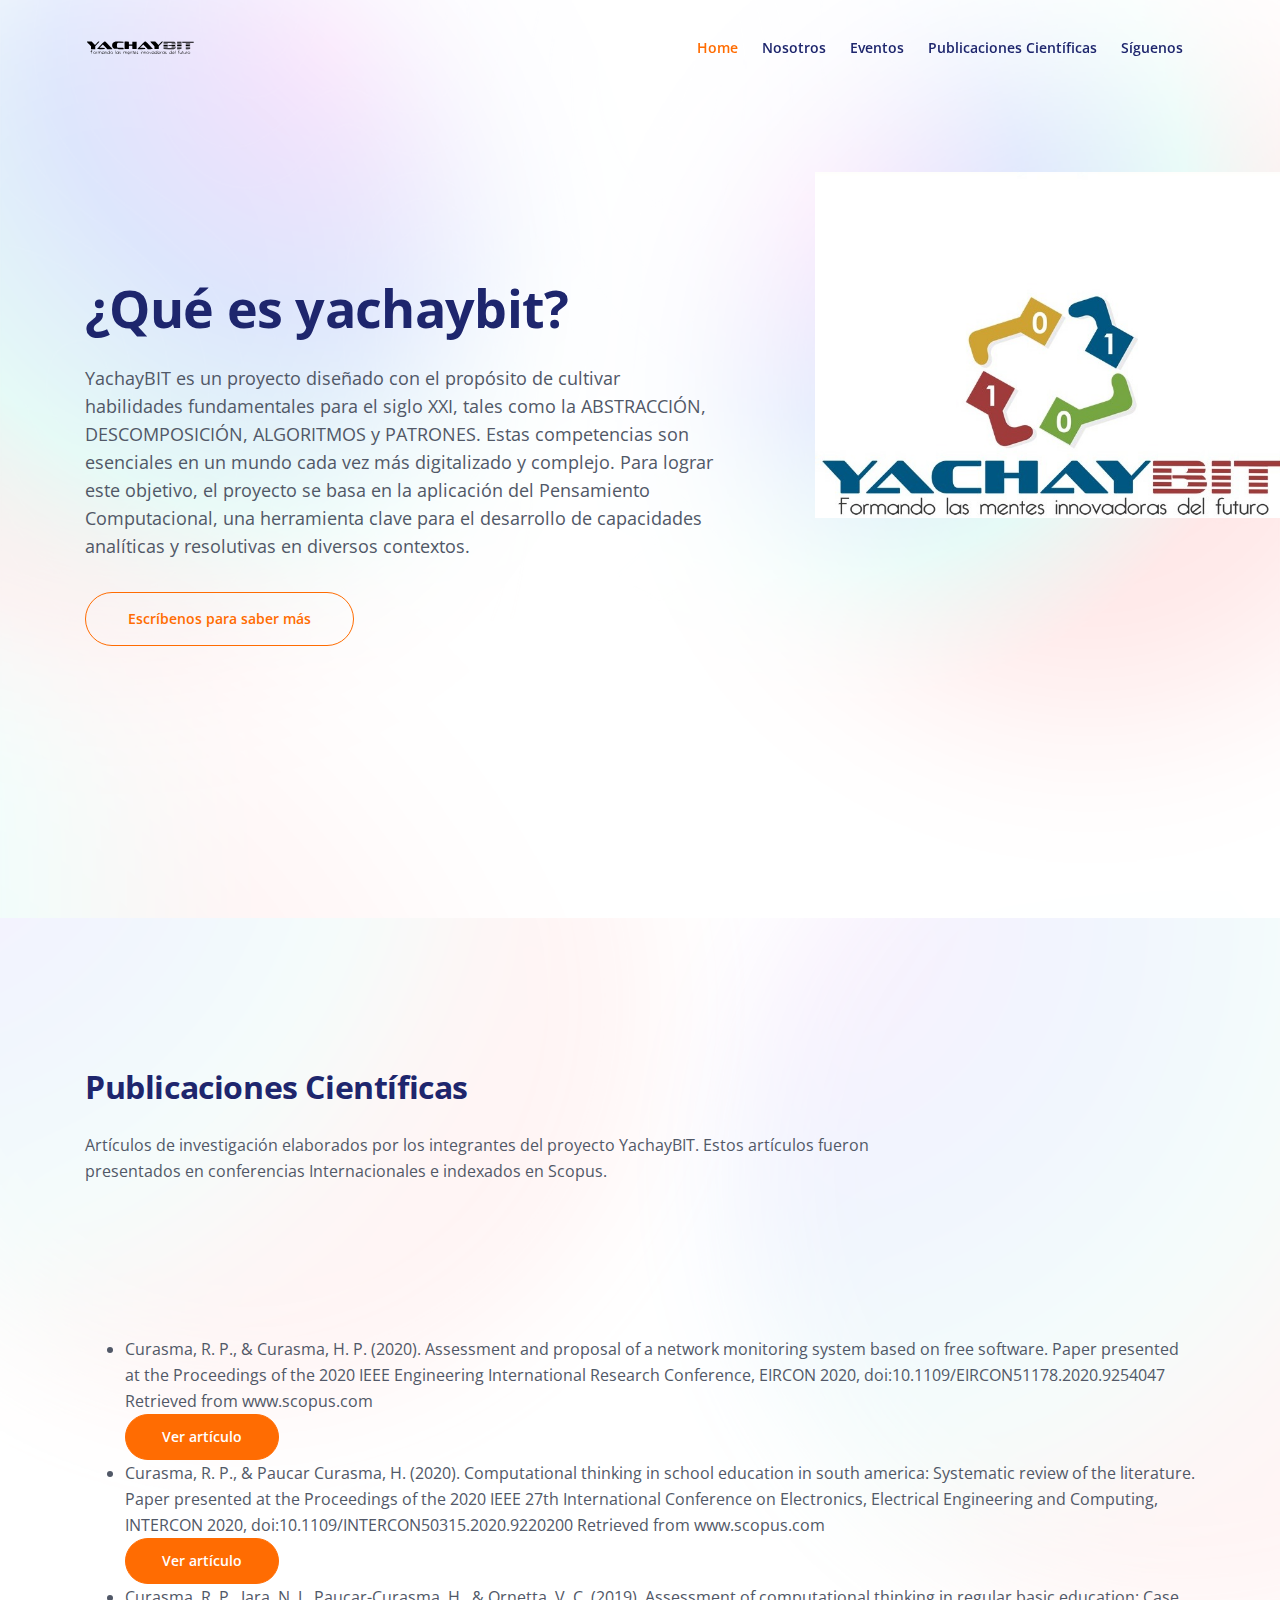
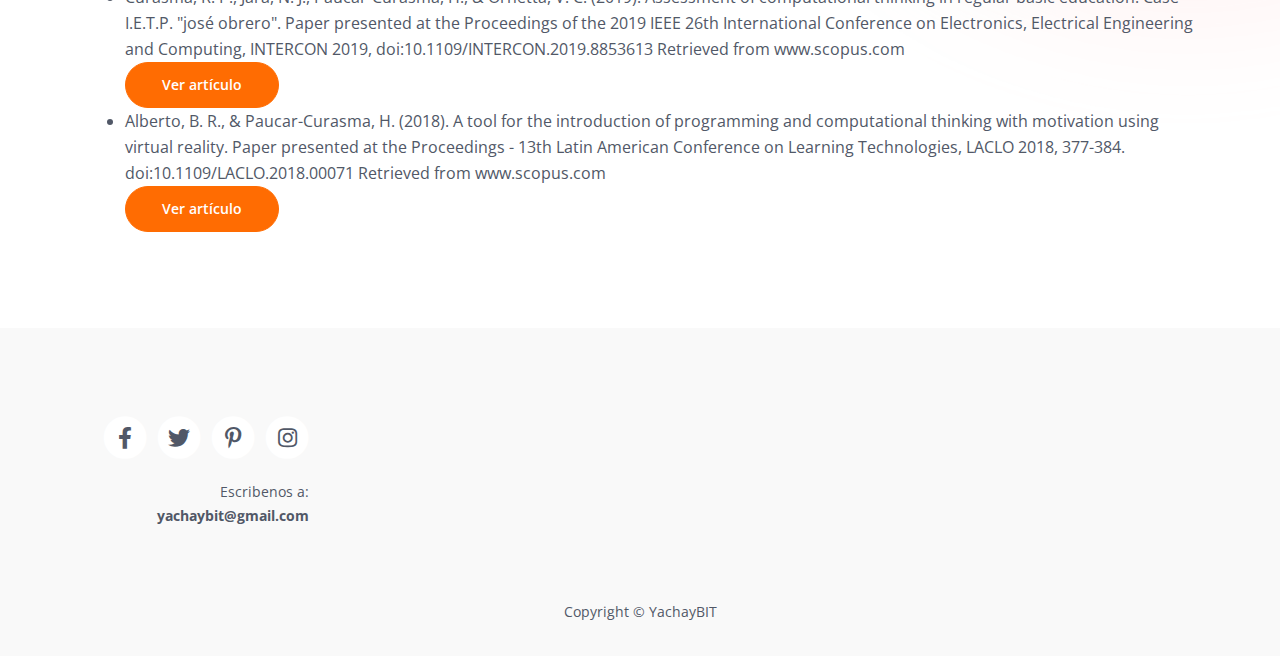
<file: index.html>
<!DOCTYPE html>
<html lang="en">
<head>
    <meta charset="utf-8">
    <meta name="viewport" content="width=device-width, initial-scale=1, shrink-to-fit=no">
    
    <!-- SEO Meta Tags -->
    <meta name="description" content="YachayBIT, es un proyecto cuya finalidad es desarrollar las habilidades de: ABSTRACCIÓN, DESCOMPOSICIÓN, ALGORÍTMOS y PATRONES. Estás habilidades son consideradas competencias del siglo XXI. Para cumplir este fin se usará el Pensamiento Computacional (Computational Thinking)">
    <meta name="author" content="Yachaybit">

    <!-- OG Meta Tags to improve the way the post looks when you share the page on Facebook, Twitter, LinkedIn -->
	<meta property="og:site_name" content="YachayBIT" /> <!-- website name -->
	<meta property="og:site" content="http://yachaybit.com" /> <!-- website link -->
	<meta property="og:title" content="YachayBIT"/> <!-- title shown in the actual shared post -->
	<meta property="og:description" content="YachayBIT, es un proyecto cuya finalidad es desarrollar las habilidades de: ABSTRACCIÓN, DESCOMPOSICIÓN, ALGORÍTMOS y PATRONES. Estás habilidades son consideradas competencias del siglo XXI. Para cumplir este fin se usará el Pensamiento Computacional (Computational Thinking)" /> <!-- description shown in the actual shared post -->
	<meta property="og:image" content="" /> <!-- image link, make sure it's jpg -->
	<meta property="og:url" content="" /> <!-- where do you want your post to link to -->
	<meta name="twitter:card" content="summary_large_image"> <!-- to have large image post format in Twitter -->

    <!-- Webpage Title -->
    <title>YachayBIT</title>
    
    <!-- Styles -->
    <link rel="preconnect" href="https://fonts.gstatic.com">
    <link href="https://fonts.googleapis.com/css2?family=Open+Sans:ital,wght@0,400;0,600;0,700;1,400;1,600&display=swap" rel="stylesheet">
    <link href="css/bootstrap.css" rel="stylesheet">
    <link href="css/fontawesome-all.css" rel="stylesheet">
    <link href="css/swiper.css" rel="stylesheet">
	<link href="css/magnific-popup.css" rel="stylesheet">
	<link href="css/styles.css" rel="stylesheet">
	
	<!-- Favicon  -->
    <link rel="icon" href="images/favicon.png">
</head>
<body data-spy="scroll" data-target=".fixed-top">
    
    <!-- Navigation -->
    <nav class="navbar navbar-expand-lg fixed-top navbar-light">
        <div class="container">
            
            <!-- Text Logo - Use this if you don't have a graphic logo -->
            <!-- <a class="navbar-brand logo-text page-scroll" href="index.html">Kora</a> -->

            <!-- Image Logo -->
            <a class="navbar-brand logo-image" href="index.html"><img src="images/logo.svg" alt="alternative"></a> 

            <button class="navbar-toggler p-0 border-0" type="button" data-toggle="offcanvas">
                <span class="navbar-toggler-icon"></span>
            </button>

            <div class="navbar-collapse offcanvas-collapse" id="navbarsExampleDefault">
                <ul class="navbar-nav ml-auto">
                    <li class="nav-item">
                        <a class="nav-link page-scroll" href="#header">Home <span class="sr-only">(current)</span></a>
                    </li>                   
                    <li class="nav-item">
                        <a class="nav-link page-scroll" href="#features">Nosotros</a>
                    </li>    
                    <li class="nav-item">
                        <a class="nav-link page-scroll" href="#events">Eventos</a>
                    </li>   
                    <li class="nav-item">
                        <a class="nav-link page-scroll" href="#details">Publicaciones Científicas</a>
                    </li>
                    <li class="nav-item">
                        <a class="nav-link page-scroll" href="#social-networks">Síguenos</a>
                    </li>
                </ul>
            </div> <!-- end of navbar-collapse -->
        </div> <!-- end of container -->
    </nav> <!-- end of navbar -->
    <!-- end of navigation -->


    <!-- Header -->
    <header id="header" class="header">
        <div class="container">
            <div class="row">
                <div class="col-lg-7">
                    <div class="text-container">
                        <h1 class="h1-large">¿Qué es yachaybit?</h1>
                        <p class="p-large">                            
                            YachayBIT es un proyecto diseñado con el propósito de cultivar habilidades fundamentales para el siglo XXI, tales como la ABSTRACCIÓN, DESCOMPOSICIÓN, ALGORITMOS y PATRONES. Estas competencias son esenciales en un mundo cada vez más digitalizado y complejo. Para lograr este objetivo, el proyecto se basa en la aplicación del Pensamiento Computacional, una herramienta clave para el desarrollo de capacidades analíticas y resolutivas en diversos contextos.
                        </p>
                        <a class="btn-outline-lg page-scroll" href="https://wa.me/+51993248663">Escríbenos para saber más</a>
                    </div> <!-- end of text-container -->
                </div> <!-- end of col -->
                <div class="col-lg-5">
                    <div class="image-container">
                        <img class="img-fluid" src="images/logo-yachaybit.jpeg" alt="alternative">
                    </div> <!-- end of image-container -->
                </div> <!-- end of col -->
            </div> <!-- end of row -->
        </div> <!-- end of container -->
    </header> <!-- end of header -->
    <!-- end of header -->



    <!-- Features -->
    <!--div id="features" class="cards-1"-->
        <!--div class="container"-->
            <!--div class="row"-->
                <!--div class="col-lg-12">
                    <h2 class="h2-heading">Sobre nosotros</h2>
                    <p class="p-heading">YachayBIT, es un proyecto cuya finalidad es desarrollar las habilidades de: ABSTRACCIÓN, DESCOMPOSICIÓN, ALGORÍTMOS y PATRONES. Estás habilidades son consideradas competencias del siglo XXI. Para cumplir este fin se usará el Pensamiento Computacional (Computational Thinking).</p>
                </div--> <!-- end of col -->
            <!--/div--> <!-- end of row -->
        <!--/div--> <!-- end of container -->
    <!--/div--> <!-- end of cards-1 -->
    <!-- end of features -->


 
   
    <!-- Details 1 -->
    <div id="details" class="basic-2">
        <div class="container">
            <div class="row">
                <div class="col-lg-9">
                    <div class="intro">
                        <h2>Publicaciones Científicas</h2>
                        <p>Artículos de investigación elaborados por los integrantes del proyecto YachayBIT. Estos artículos fueron presentados en conferencias Internacionales e indexados en Scopus.</p>
                    </div> <!-- end of intro -->
                </div> <!-- end of col -->
            </div> <!-- end of row -->
            <div class="row">
                <div class="col-lg-12">
                    <ul>
                        <li>
                        Curasma, R. P., & Curasma, H. P. (2020). Assessment and proposal of a network monitoring system based on free software. Paper presented at the Proceedings of the 2020 IEEE Engineering International Research Conference, EIRCON 2020, doi:10.1109/EIRCON51178.2020.9254047 Retrieved from www.scopus.com    
                        </li>
                        <a class="btn-solid-reg" href="http://www.scopus.com/inward/record.url?partnerID=HzOxMe3b&scp=85097820549">Ver artículo</a>
                        <li>
                        Curasma, R. P., & Paucar Curasma, H. (2020). Computational thinking in school education in south america: Systematic review of the literature. Paper presented at the Proceedings of the 2020 IEEE 27th International Conference on Electronics, Electrical Engineering and Computing, INTERCON 2020, doi:10.1109/INTERCON50315.2020.9220200 Retrieved from www.scopus.com    
                        </li>
                        <a class="btn-solid-reg" href="http://www.scopus.com/inward/record.url?partnerID=HzOxMe3b&scp=85095407832">Ver artículo</a>
                        <li>
                        Curasma, R. P., Jara, N. J., Paucar-Curasma, H., & Ornetta, V. C. (2019). Assessment of computational thinking in regular basic education: Case I.E.T.P. "josé obrero". Paper presented at the Proceedings of the 2019 IEEE 26th International Conference on Electronics, Electrical Engineering and Computing, INTERCON 2019, doi:10.1109/INTERCON.2019.8853613 Retrieved from www.scopus.com
                        </li>
                        <a class="btn-solid-reg" href="http://www.scopus.com/inward/record.url?partnerID=HzOxMe3b&scp=85073546552">Ver artículo</a>
                        <li>
                        Alberto, B. R., & Paucar-Curasma, H. (2018). A tool for the introduction of programming and computational thinking with motivation using virtual reality. Paper presented at the Proceedings - 13th Latin American Conference on Learning Technologies, LACLO 2018, 377-384. doi:10.1109/LACLO.2018.00071 Retrieved from www.scopus.com    
                        </li>
                        <a class="btn-solid-reg" href="http://www.scopus.com/inward/record.url?partnerID=HzOxMe3b&scp=85071014692">Ver artículo</a>
                    </ul>
                                                
                    </div>
                </div> <!-- end of col -->                
            </div> <!-- end of row -->
        </div> <!-- end of container -->
    </div> <!-- end of basic-2 -->
    <!-- end of details 1 -->


 




    <!-- Footer -->
    <div id="social-networks" class="footer">
        <div class="container">
            <div class="row">
                <div class="col-lg-12">                    
                    <div class="footer-col third">
                        <span class="fa-stack">
                            <a href="https://www.facebook.com/yachaybit">
                                <i class="fas fa-circle fa-stack-2x"></i>
                                <i class="fab fa-facebook-f fa-stack-1x"></i>
                            </a>
                        </span>
                        <span class="fa-stack">
                            <a href="https://twitter.com/yachaybit">
                                <i class="fas fa-circle fa-stack-2x"></i>
                                <i class="fab fa-twitter fa-stack-1x"></i>
                            </a>
                        </span>
                        <span class="fa-stack">
                            <a href="#your-link">
                                <i class="fas fa-circle fa-stack-2x"></i>
                                <i class="fab fa-pinterest-p fa-stack-1x"></i>
                            </a>
                        </span>
                        <span class="fa-stack">
                            <a href="#your-link">
                                <i class="fas fa-circle fa-stack-2x"></i>
                                <i class="fab fa-instagram fa-stack-1x"></i>
                            </a>
                        </span>
                        <p class="p-small">Escribenos a: <a href="mailto:yachaybit@gmail.com"><strong>yachaybit@gmail.com</strong></a></p>
                    </div> <!-- end of footer-col -->
                </div> <!-- end of col -->
            </div> <!-- end of row -->
        </div> <!-- end of container -->
    </div> <!-- end of footer -->  
    <!-- end of footer -->


    <!-- Copyright -->
    <div class="copyright">
        <div class="container">
            <div class="row">
                <div class="col-lg-12">
                    <p class="p-small">Copyright © <a href="#your-link">YachayBIT</a></p>
                </div> <!-- end of col -->
            </div> <!-- enf of row -->
        </div> <!-- end of container -->
    </div> <!-- end of copyright --> 
    <!-- end of copyright -->
    
    	
    <!-- Scripts -->
    <script src="js/jquery.min.js"></script> <!-- jQuery for Bootstrap's JavaScript plugins -->
    <script src="js/bootstrap.min.js"></script> <!-- Bootstrap framework -->
    <script src="js/jquery.easing.min.js"></script> <!-- jQuery Easing for smooth scrolling between anchors -->
    <script src="js/jquery.magnific-popup.js"></script> <!-- Magnific Popup for lightboxes -->
    <script src="js/swiper.min.js"></script> <!-- Swiper for image and text sliders -->
    <script src="js/scripts.js"></script> <!-- Custom scripts -->
</body>
</html>
</file>
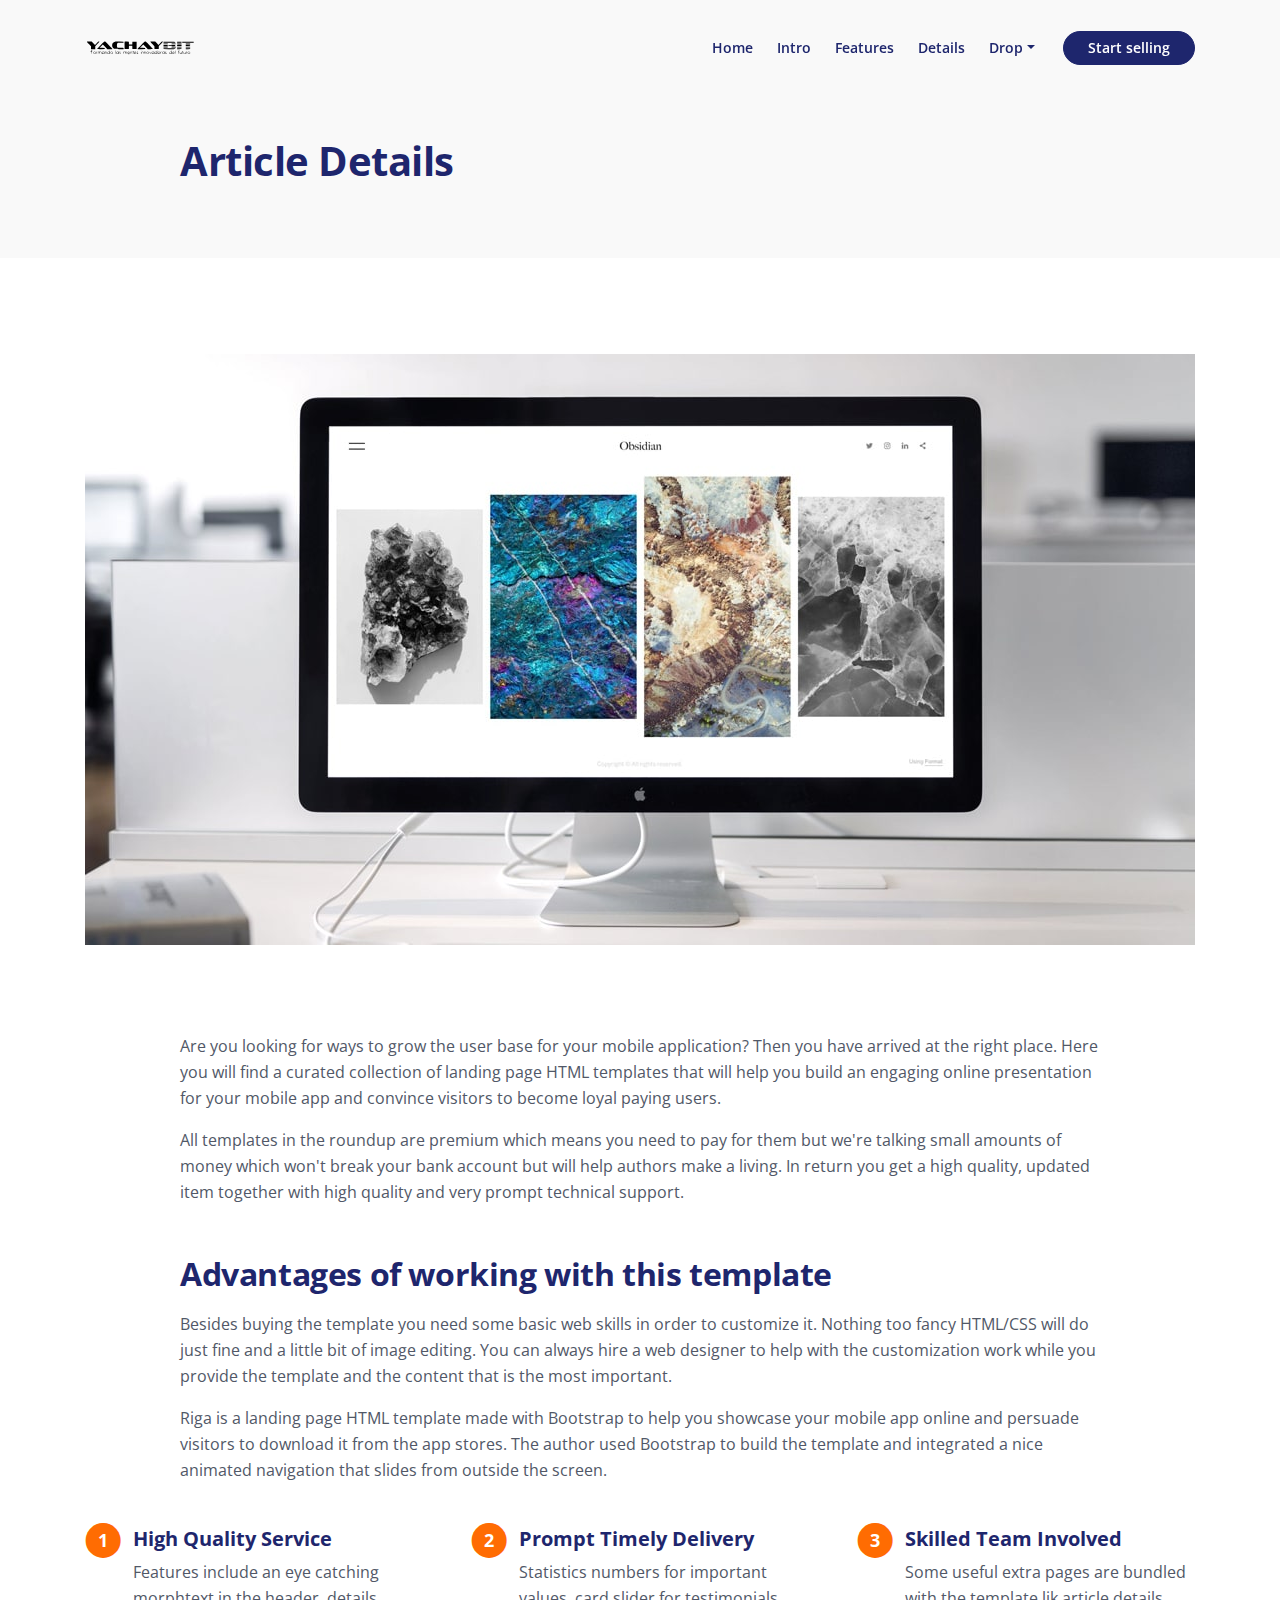
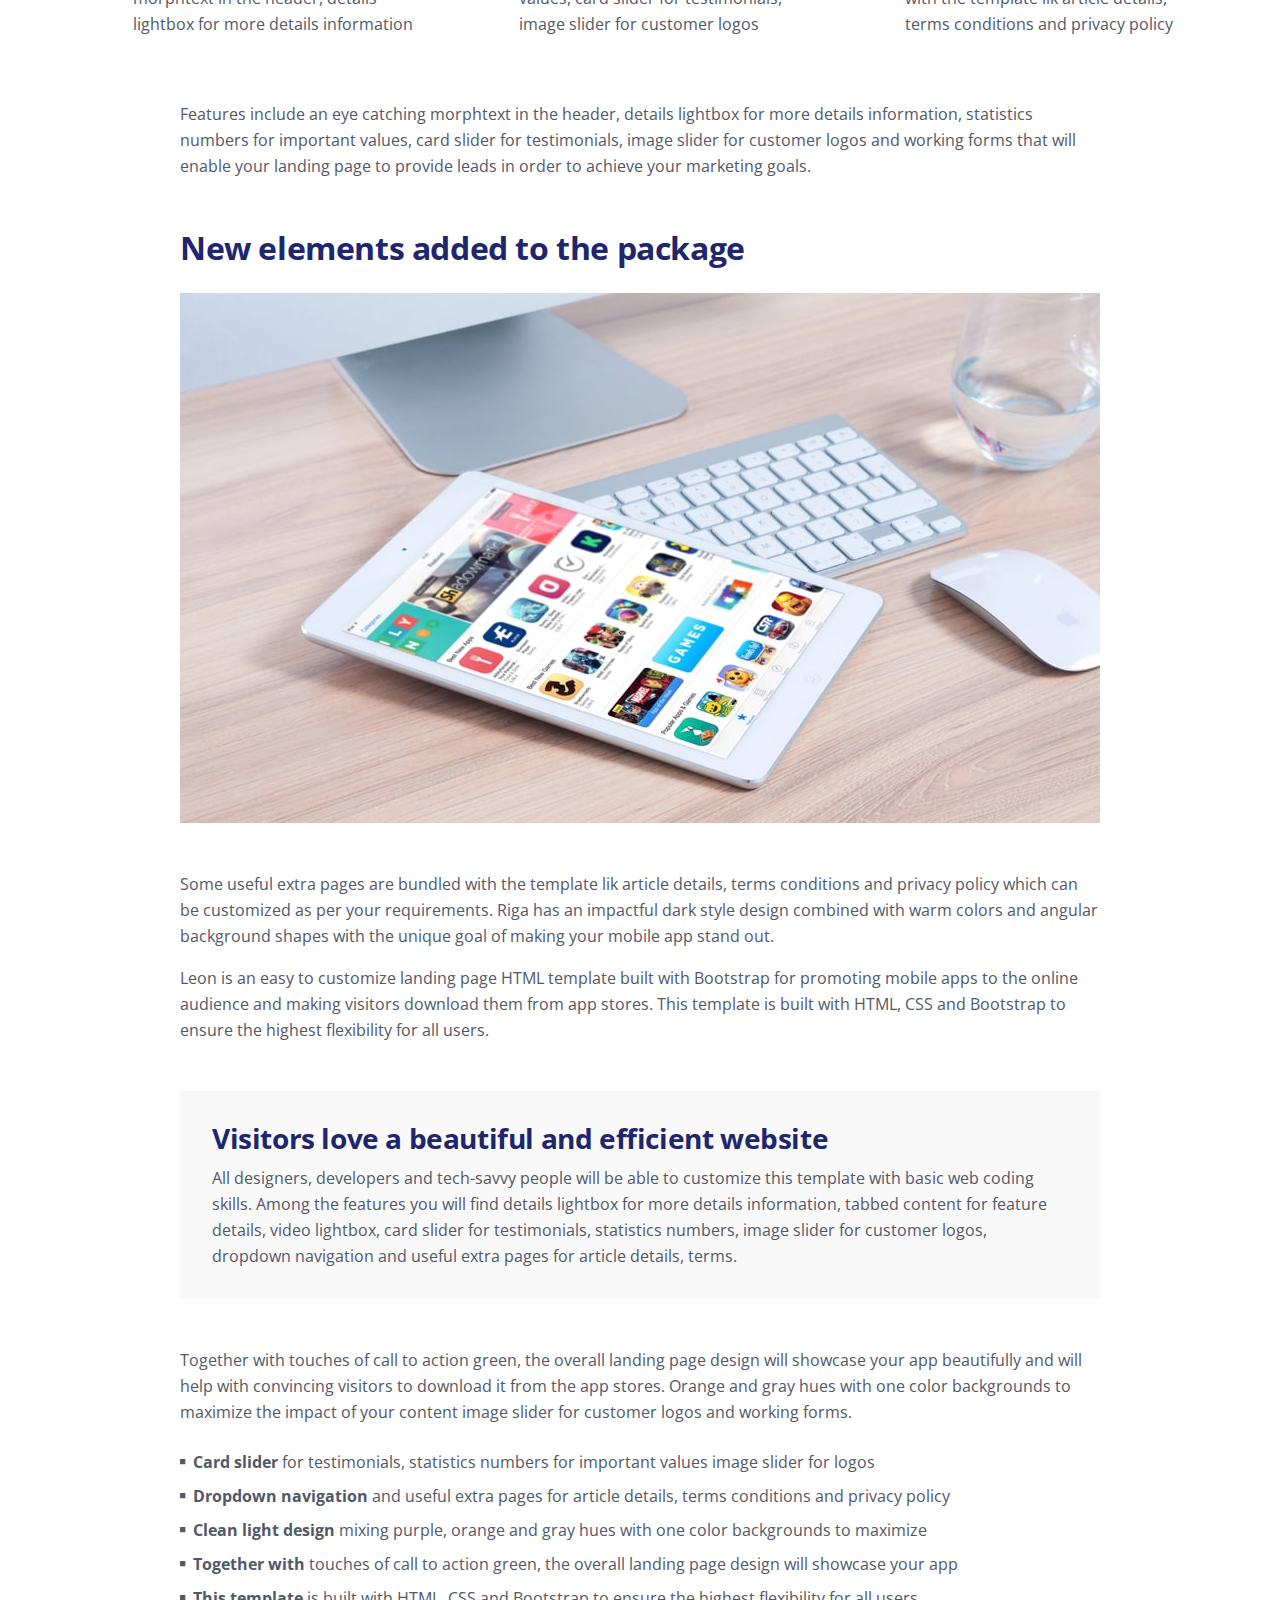
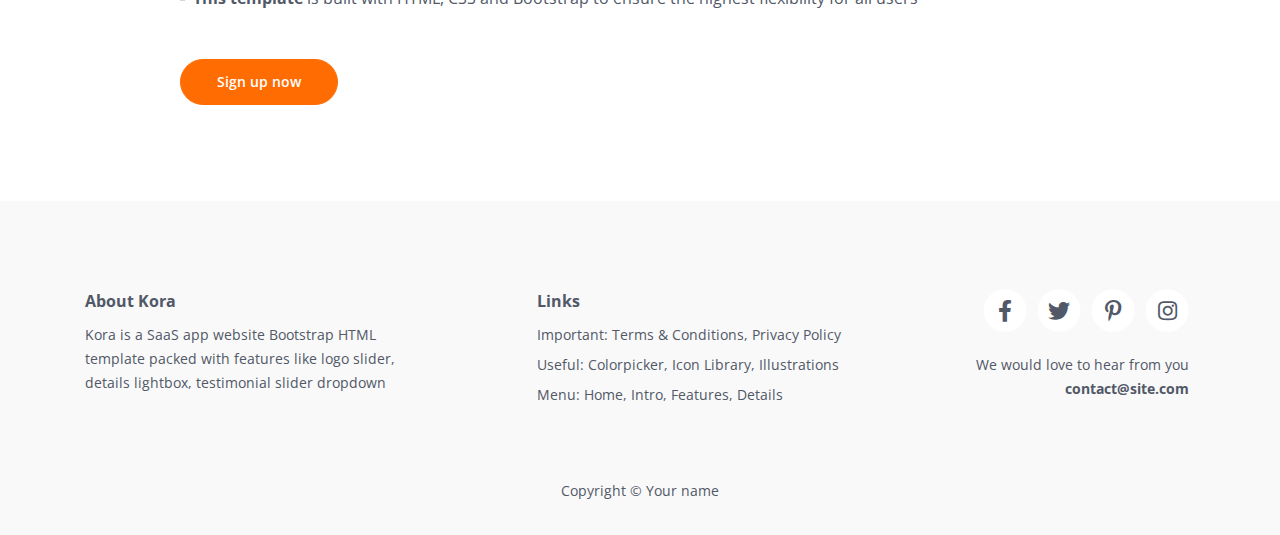
<file: article.html>
<!DOCTYPE html>
<html lang="en">
<head>
    <meta charset="utf-8">
    <meta name="viewport" content="width=device-width, initial-scale=1, shrink-to-fit=no">
    
    <!-- SEO Meta Tags -->
    <meta name="description" content="Your description">
    <meta name="author" content="Your name">

    <!-- OG Meta Tags to improve the way the post looks when you share the page on Facebook, Twitter, LinkedIn -->
	<meta property="og:site_name" content="" /> <!-- website name -->
	<meta property="og:site" content="" /> <!-- website link -->
	<meta property="og:title" content=""/> <!-- title shown in the actual shared post -->
	<meta property="og:description" content="" /> <!-- description shown in the actual shared post -->
	<meta property="og:image" content="" /> <!-- image link, make sure it's jpg -->
	<meta property="og:url" content="" /> <!-- where do you want your post to link to -->
	<meta name="twitter:card" content="summary_large_image"> <!-- to have large image post format in Twitter -->

    <!-- Webpage Title -->
    <title>Article Details - Kora</title>
    
    <!-- Styles -->
    <link rel="preconnect" href="https://fonts.gstatic.com">
    <link href="https://fonts.googleapis.com/css2?family=Open+Sans:ital,wght@0,400;0,600;0,700;1,400;1,600&display=swap" rel="stylesheet">
    <link href="css/bootstrap.css" rel="stylesheet">
    <link href="css/fontawesome-all.css" rel="stylesheet">
    <link href="css/swiper.css" rel="stylesheet">
	<link href="css/magnific-popup.css" rel="stylesheet">
	<link href="css/styles.css" rel="stylesheet">
	
	<!-- Favicon  -->
    <link rel="icon" href="images/favicon.png">
</head>
<body data-spy="scroll" data-target=".fixed-top">
    
    <!-- Navigation -->
    <nav class="navbar navbar-expand-lg fixed-top navbar-light">
        <div class="container">
            
            <!-- Text Logo - Use this if you don't have a graphic logo -->
            <!-- <a class="navbar-brand logo-text page-scroll" href="index.html">Kora</a> -->

            <!-- Image Logo -->
            <a class="navbar-brand logo-image" href="index.html"><img src="images/logo.svg" alt="alternative"></a> 

            <button class="navbar-toggler p-0 border-0" type="button" data-toggle="offcanvas">
                <span class="navbar-toggler-icon"></span>
            </button>

            <div class="navbar-collapse offcanvas-collapse" id="navbarsExampleDefault">
                <ul class="navbar-nav ml-auto">
                    <li class="nav-item">
                        <a class="nav-link page-scroll" href="index.html#header">Home <span class="sr-only">(current)</span></a>
                    </li>
                    <li class="nav-item">
                        <a class="nav-link page-scroll" href="index.html#intro">Intro</a>
                    </li>
                    <li class="nav-item">
                        <a class="nav-link page-scroll" href="index.html#features">Features</a>
                    </li>
                    <li class="nav-item">
                        <a class="nav-link page-scroll" href="index.html#details">Details</a>
                    </li>
                    <li class="nav-item dropdown">
                        <a class="nav-link dropdown-toggle" href="#" id="dropdown01" data-toggle="dropdown" aria-haspopup="true" aria-expanded="false">Drop</a>
                        <div class="dropdown-menu" aria-labelledby="dropdown01">
                            <a class="dropdown-item page-scroll" href="article.html">Article Details</a>
                            <div class="dropdown-divider"></div>
                            <a class="dropdown-item page-scroll" href="terms.html">Terms Conditions</a>
                            <div class="dropdown-divider"></div>
                            <a class="dropdown-item page-scroll" href="privacy.html">Privacy Policy</a>
                        </div>
                    </li>
                </ul>
                <span class="nav-item">
                    <a class="btn-solid-sm page-scroll" href="sign-up.html">Start selling</a>
                </span>
            </div> <!-- end of navbar-collapse -->
        </div> <!-- end of container -->
    </nav> <!-- end of navbar -->
    <!-- end of navigation -->


    <!-- Header -->
    <header class="ex-header">
        <div class="container">
            <div class="row">
                <div class="col-xl-10 offset-xl-1">
                    <h1>Article Details</h1>
                </div> <!-- end of col -->
            </div> <!-- end of row -->
        </div> <!-- end of container -->
    </header> <!-- end of ex-header -->
    <!-- end of header -->


    <!-- Basic -->
    <div class="ex-basic-1 pt-5 pb-5">
        <div class="container">
            <div class="row">
                <div class="col-lg-12">
                    <img class="img-fluid mt-5 mb-3" src="images/article-details-large.jpg" alt="alternative">
                </div> <!-- end of col -->
            </div> <!-- end of row -->
        </div> <!-- end of container -->
    </div> <!-- end of ex-basic-1 -->
    <!-- end of basic -->


    <!-- Basic -->
    <div class="ex-basic-1 pt-4">
        <div class="container">
            <div class="row">
                <div class="col-xl-10 offset-xl-1">
                    <p>Are you looking for ways to grow the user base for your mobile application? Then you have arrived at the right place. Here you will find a curated collection of landing page HTML templates that will help you build an engaging online presentation for your mobile app and convince visitors to become loyal paying users.</p>
                    <p class="mb-5">All templates in the roundup are premium which means you need to pay for them but we're talking small amounts of money which won't break your bank account but will help authors make a living. In return you get a high quality, updated item together with high quality and very prompt technical support.</p>

                    <h2 class="mb-3">Advantages of working with this template</h2>
                    <p>Besides buying the template you need some basic web skills in order to customize it. Nothing too fancy HTML/CSS will do just fine and a little bit of image editing. You can always hire a web designer to help with the customization work while you provide the template and the content that is the most important.</p>
                    <p class="mb-4">Riga is a landing page HTML template made with Bootstrap to help you showcase your mobile app online and persuade visitors to download it from the app stores. The author used Bootstrap to build the template and integrated a nice animated navigation that slides from outside the screen.</p>
                </div> <!-- end of col -->
            </div> <!-- end of row -->
        </div> <!-- end of container -->
    </div> <!-- end of ex-basic-1 -->
    <!-- end of basic -->


    <!-- Cards -->
    <div class="ex-cards-1 pt-3 pb-3">
        <div class="container">
            <div class="row">
                <div class="col-lg-12">
                    
                    <!-- Card -->
                    <div class="card">
                        <ul class="list-unstyled">
                            <li class="media">
                                <span class="fa-stack">
                                    <span class="fas fa-circle fa-stack-2x"></span>
                                    <span class="fa-stack-1x">1</span>
                                </span>
                                <div class="media-body">
                                    <h5>High Quality Service</h5>
                                    <p>Features include an eye catching morphtext in the header, details lightbox for more details information</p>
                                </div>
                            </li>
                        </ul>
                    </div> <!-- end of card -->
                    <!-- end of card -->

                    <!-- Card -->
                    <div class="card">
                        <ul class="list-unstyled">
                            <li class="media">
                                <span class="fa-stack">
                                    <span class="fas fa-circle fa-stack-2x"></span>
                                    <span class="fa-stack-1x">2</span>
                                </span>
                                <div class="media-body">
                                    <h5>Prompt Timely Delivery</h5>
                                    <p>Statistics numbers for important values, card slider for testimonials, image slider for customer logos</p>
                                </div>
                            </li>
                        </ul>
                    </div> <!-- end of card -->
                    <!-- end of card -->

                    <!-- Card -->
                    <div class="card">
                        <ul class="list-unstyled">
                            <li class="media">
                                <span class="fa-stack">
                                    <span class="fas fa-circle fa-stack-2x"></span>
                                    <span class="fa-stack-1x">3</span>
                                </span>
                                <div class="media-body">
                                    <h5>Skilled Team Involved</h5>
                                    <p>Some useful extra pages are bundled with the template lik article details, terms conditions and privacy policy</p>
                                </div>
                            </li>
                        </ul>
                    </div> <!-- end of card -->
                    <!-- end of card -->

                </div> <!-- end of col -->   
            </div> <!-- end of row -->   
        </div> <!-- end of container -->   
    </div> <!-- end of ex-cards-1 -->
    <!-- end of cards -->


    <!-- Basic -->
    <div class="ex-basic-1 pt-3 pb-5">
        <div class="container">
            <div class="row">
                <div class="col-xl-10 offset-xl-1">
                    <p class="mb-5">Features include an eye catching morphtext in the header, details lightbox for more details information, statistics numbers for important values, card slider for testimonials, image slider for customer logos and working forms that will enable your landing page to provide leads in order to achieve your marketing goals.</p>
                    
                    <h2 class="mb-4">New elements added to the package</h2>
                    <img class="img-fluid mb-5" src="images/article-details-small.jpg" alt="alternative">
                    <p>Some useful extra pages are bundled with the template lik article details, terms conditions and privacy policy which can be customized as per your requirements. Riga has an impactful dark style design combined with warm colors and angular background shapes with the unique goal of making your mobile app stand out.</p>
                    <p class="mb-5">Leon is an easy to customize landing page HTML template built with Bootstrap for promoting mobile apps to the online audience and making visitors download them from app stores. This template is built with HTML, CSS and Bootstrap to ensure the highest flexibility for all users.</p>
                    <div class="text-box mb-5">
                        <h3>Visitors love a beautiful and efficient website</h3>
                        <p>All designers, developers and tech-savvy people will be able to customize this template with basic web coding skills. Among the features you will find details lightbox for more details information, tabbed content for feature details, video lightbox, card slider for testimonials, statistics numbers, image slider for customer logos, dropdown navigation and useful extra pages for article details, terms.</p>
                    </div> <!-- end of text-box -->
                    <p class="mb-4">Together with touches of call to action green, the overall landing page design will showcase your app beautifully and will help with convincing visitors to download it from the app stores. Orange and gray hues with one color backgrounds to maximize the impact of your content image slider for customer logos and working forms.</p>
                    <ul class="list-unstyled li-space-lg mb-5">
                        <li class="media">
                            <i class="fas fa-square"></i>
                            <div class="media-body"><strong>Card slider</strong> for testimonials, statistics numbers for important values image slider for logos</div>
                        </li>
                        <li class="media">
                            <i class="fas fa-square"></i>
                            <div class="media-body"><strong>Dropdown navigation</strong> and useful extra pages for article details, terms conditions and privacy policy</div>
                        </li>
                        <li class="media">
                            <i class="fas fa-square"></i>
                            <div class="media-body"><strong>Clean light design</strong> mixing purple, orange and gray hues with one color backgrounds to maximize</div>
                        </li>
                        <li class="media">
                            <i class="fas fa-square"></i>
                            <div class="media-body"><strong>Together with</strong> touches of call to action green, the overall landing page design will showcase your app</div>
                        </li>
                        <li class="media">
                            <i class="fas fa-square"></i>
                            <div class="media-body"><strong>This template</strong> is built with HTML, CSS and Bootstrap to ensure the highest flexibility for all users</div>
                        </li>
                    </ul>

                    <a class="btn-solid-reg mb-5" href="index.html#header">Sign up now</a>
                </div> <!-- end of col -->
            </div> <!-- end of row -->
        </div> <!-- end of container -->
    </div> <!-- end of ex-basic-1 -->
    <!-- end of basic -->


    <!-- Footer -->
    <div class="footer">
        <div class="container">
            <div class="row">
                <div class="col-lg-12">
                    <div class="footer-col first">
                        <h6>About Kora</h6>
                        <p class="p-small">Kora is a SaaS app website Bootstrap HTML template packed with features like logo slider, details lightbox, testimonial slider dropdown</p>
                    </div> <!-- end of footer-col -->
                    <div class="footer-col second">
                        <h6>Links</h6>
                        <ul class="list-unstyled li-space-lg p-small">
                            <li>Important: <a href="terms.html">Terms & Conditions</a>, <a href="privacy.html">Privacy Policy</a></li>
                            <li>Useful: <a href="#">Colorpicker</a>, <a href="#">Icon Library</a>, <a href="#">Illustrations</a></li>
                            <li>Menu: <a class="page-scroll" href="#header">Home</a>, <a class="page-scroll" href="#intro">Intro</a>, <a class="page-scroll" href="#features">Features</a>, <a class="page-scroll" href="#details">Details</a></li>
                        </ul>
                    </div> <!-- end of footer-col -->
                    <div class="footer-col third">
                        <span class="fa-stack">
                            <a href="#your-link">
                                <i class="fas fa-circle fa-stack-2x"></i>
                                <i class="fab fa-facebook-f fa-stack-1x"></i>
                            </a>
                        </span>
                        <span class="fa-stack">
                            <a href="#your-link">
                                <i class="fas fa-circle fa-stack-2x"></i>
                                <i class="fab fa-twitter fa-stack-1x"></i>
                            </a>
                        </span>
                        <span class="fa-stack">
                            <a href="#your-link">
                                <i class="fas fa-circle fa-stack-2x"></i>
                                <i class="fab fa-pinterest-p fa-stack-1x"></i>
                            </a>
                        </span>
                        <span class="fa-stack">
                            <a href="#your-link">
                                <i class="fas fa-circle fa-stack-2x"></i>
                                <i class="fab fa-instagram fa-stack-1x"></i>
                            </a>
                        </span>
                        <p class="p-small">We would love to hear from you <a href="mailto:contact@site.com"><strong>contact@site.com</strong></a></p>
                    </div> <!-- end of footer-col -->
                </div> <!-- end of col -->
            </div> <!-- end of row -->
        </div> <!-- end of container -->
    </div> <!-- end of footer -->  
    <!-- end of footer -->


    <!-- Copyright -->
    <div class="copyright">
        <div class="container">
            <div class="row">
                <div class="col-lg-12">
                    <p class="p-small">Copyright © <a href="#your-link">Your name</a></p>
                </div> <!-- end of col -->
            </div> <!-- enf of row -->
        </div> <!-- end of container -->
    </div> <!-- end of copyright --> 
    <!-- end of copyright -->
    
    	
    <!-- Scripts -->
    <script src="js/jquery.min.js"></script> <!-- jQuery for Bootstrap's JavaScript plugins -->
    <script src="js/bootstrap.min.js"></script> <!-- Bootstrap framework -->
    <script src="js/jquery.easing.min.js"></script> <!-- jQuery Easing for smooth scrolling between anchors -->
    <script src="js/jquery.magnific-popup.js"></script> <!-- Magnific Popup for lightboxes -->
    <script src="js/swiper.min.js"></script> <!-- Swiper for image and text sliders -->
    <script src="js/scripts.js"></script> <!-- Custom scripts -->
</body>
</html>
</file>
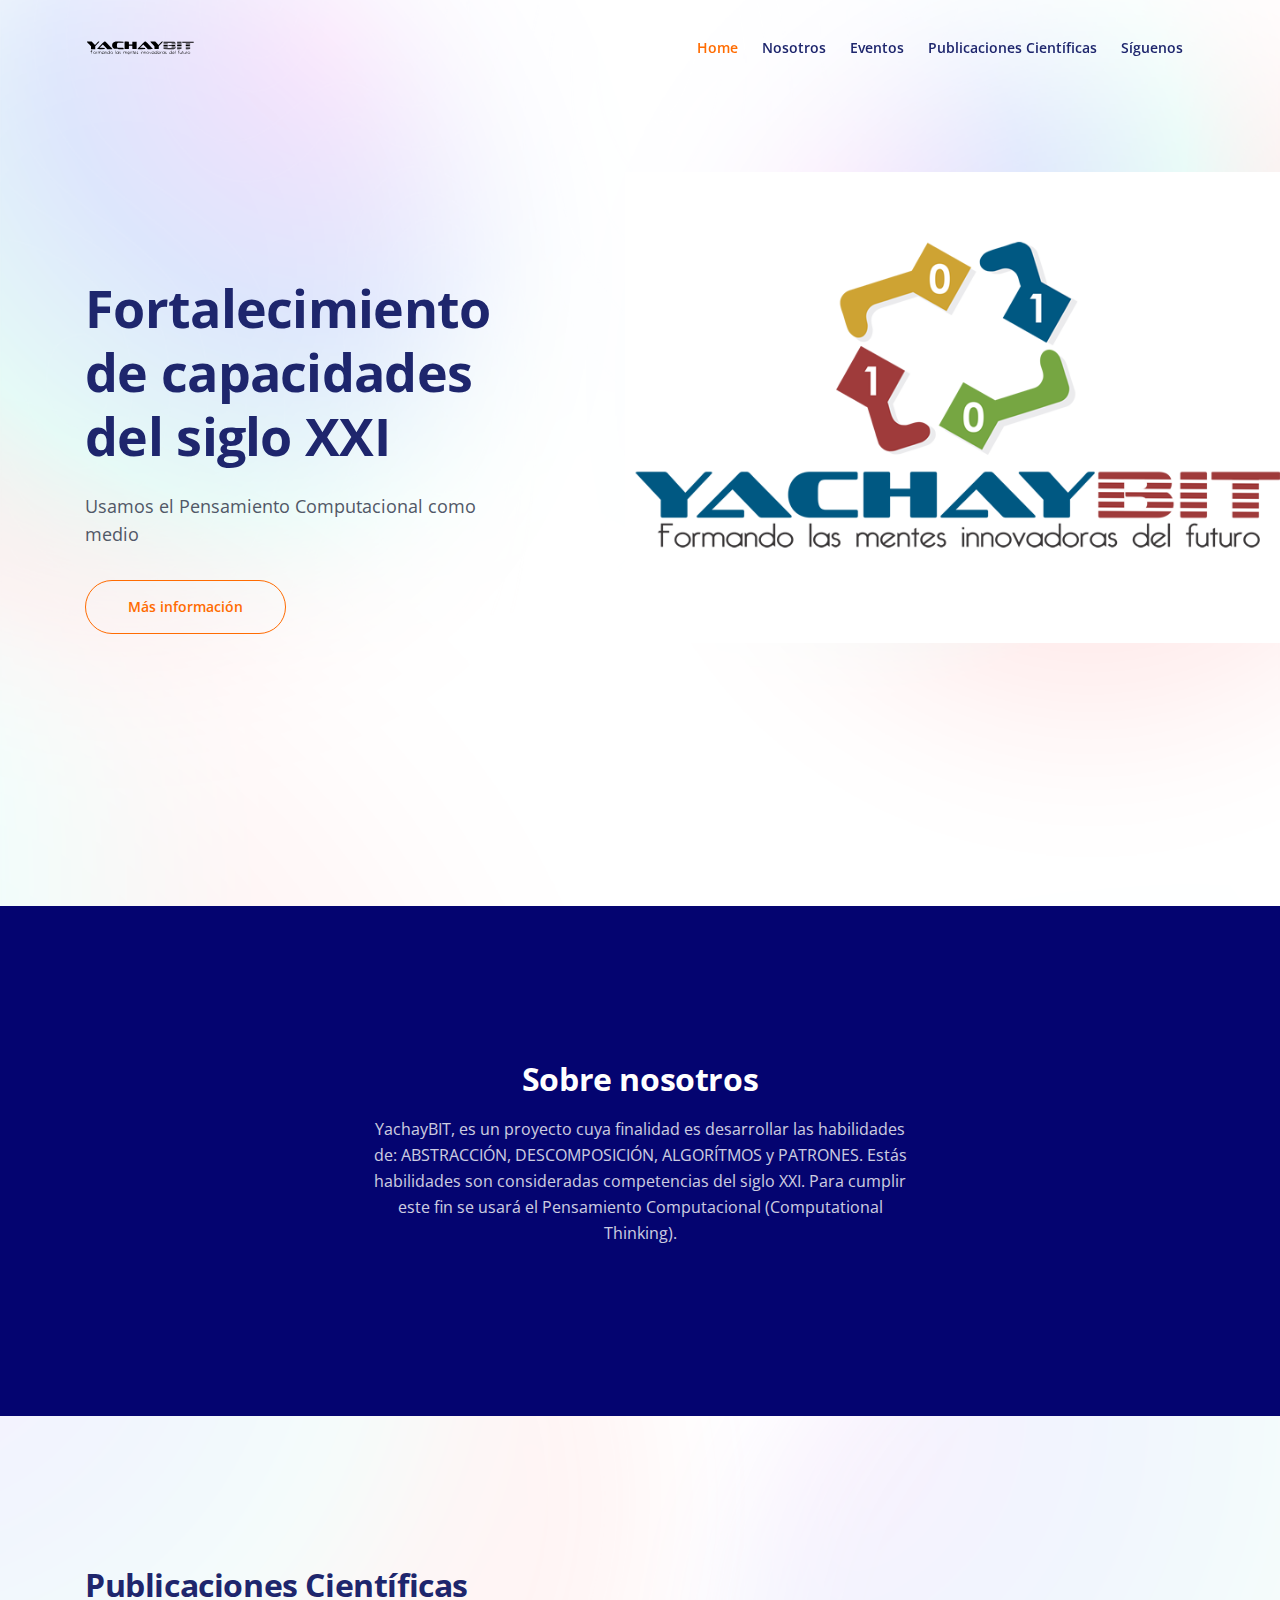
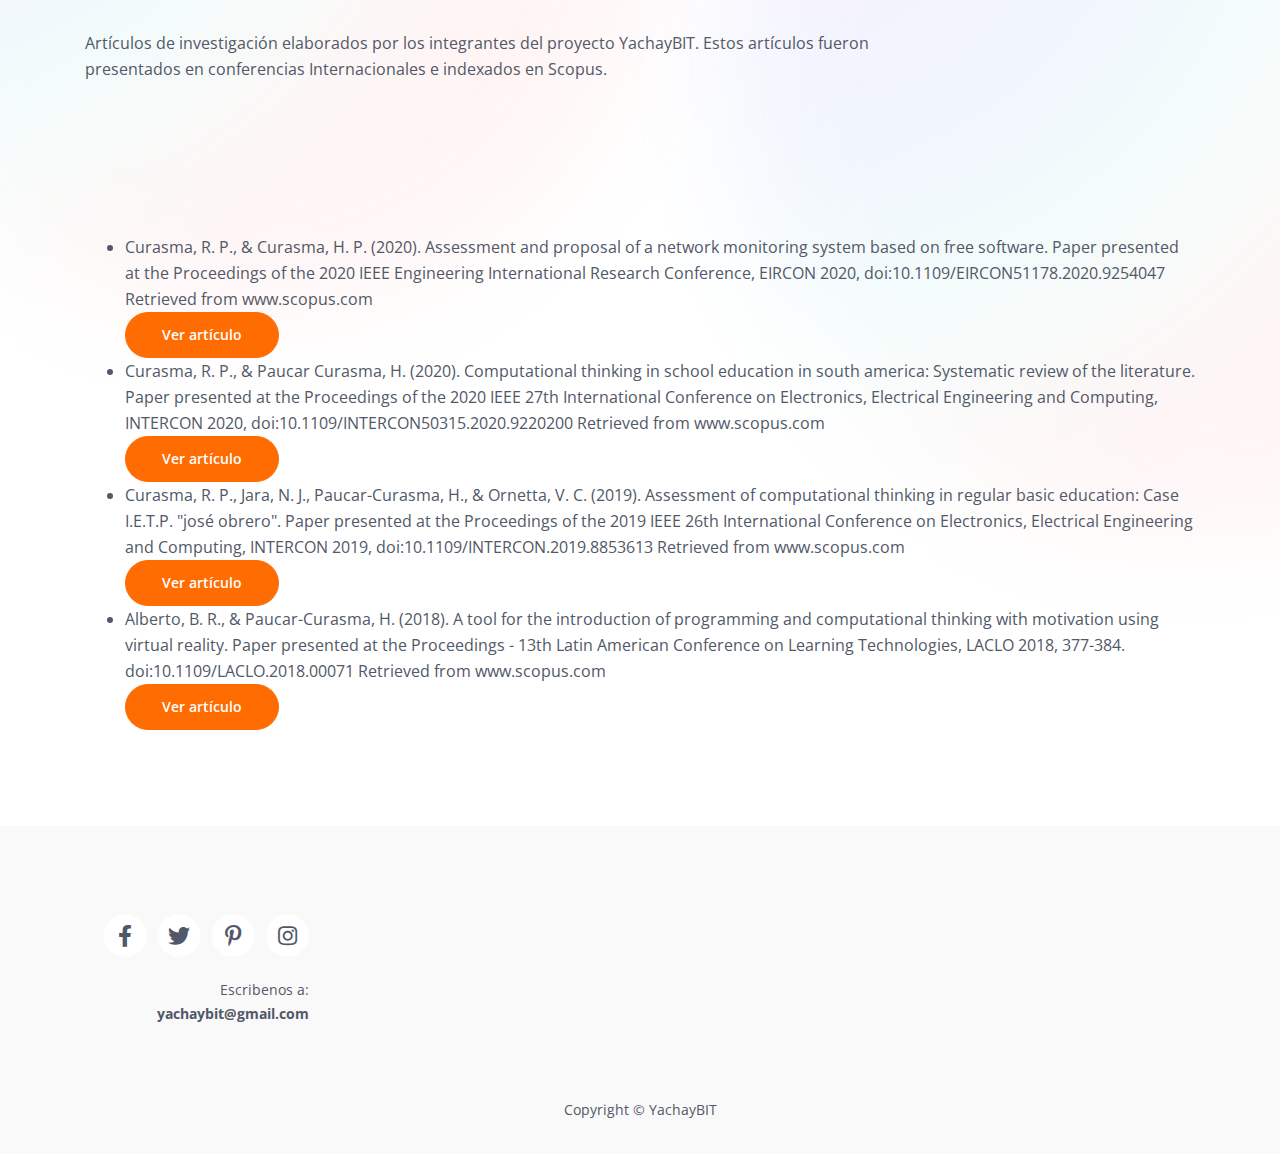
<file: index copy.html>
<!DOCTYPE html>
<html lang="en">
<head>
    <meta charset="utf-8">
    <meta name="viewport" content="width=device-width, initial-scale=1, shrink-to-fit=no">
    
    <!-- SEO Meta Tags -->
    <meta name="description" content="Fortalecimiento de capacidades del siglo XXI">
    <meta name="author" content="Yachaybit">

    <!-- OG Meta Tags to improve the way the post looks when you share the page on Facebook, Twitter, LinkedIn -->
	<meta property="og:site_name" content="" /> <!-- website name -->
	<meta property="og:site" content="" /> <!-- website link -->
	<meta property="og:title" content=""/> <!-- title shown in the actual shared post -->
	<meta property="og:description" content="" /> <!-- description shown in the actual shared post -->
	<meta property="og:image" content="" /> <!-- image link, make sure it's jpg -->
	<meta property="og:url" content="" /> <!-- where do you want your post to link to -->
	<meta name="twitter:card" content="summary_large_image"> <!-- to have large image post format in Twitter -->

    <!-- Webpage Title -->
    <title>YachayBIT</title>
    
    <!-- Styles -->
    <link rel="preconnect" href="https://fonts.gstatic.com">
    <link href="https://fonts.googleapis.com/css2?family=Open+Sans:ital,wght@0,400;0,600;0,700;1,400;1,600&display=swap" rel="stylesheet">
    <link href="css/bootstrap.css" rel="stylesheet">
    <link href="css/fontawesome-all.css" rel="stylesheet">
    <link href="css/swiper.css" rel="stylesheet">
	<link href="css/magnific-popup.css" rel="stylesheet">
	<link href="css/styles.css" rel="stylesheet">
	
	<!-- Favicon  -->
    <link rel="icon" href="images/favicon.png">
</head>
<body data-spy="scroll" data-target=".fixed-top">
    
    <!-- Navigation -->
    <nav class="navbar navbar-expand-lg fixed-top navbar-light">
        <div class="container">
            
            <!-- Text Logo - Use this if you don't have a graphic logo -->
            <!-- <a class="navbar-brand logo-text page-scroll" href="index.html">Kora</a> -->

            <!-- Image Logo -->
            <a class="navbar-brand logo-image" href="index.html"><img src="images/logo.svg" alt="alternative"></a> 

            <button class="navbar-toggler p-0 border-0" type="button" data-toggle="offcanvas">
                <span class="navbar-toggler-icon"></span>
            </button>

            <div class="navbar-collapse offcanvas-collapse" id="navbarsExampleDefault">
                <ul class="navbar-nav ml-auto">
                    <li class="nav-item">
                        <a class="nav-link page-scroll" href="#header">Home <span class="sr-only">(current)</span></a>
                    </li>                   
                    <li class="nav-item">
                        <a class="nav-link page-scroll" href="#features">Nosotros</a>
                    </li>    
                    <li class="nav-item">
                        <a class="nav-link page-scroll" href="#events">Eventos</a>
                    </li>   
                    <li class="nav-item">
                        <a class="nav-link page-scroll" href="#details">Publicaciones Científicas</a>
                    </li>
                    <li class="nav-item">
                        <a class="nav-link page-scroll" href="#social-networks">Síguenos</a>
                    </li>
                </ul>
            </div> <!-- end of navbar-collapse -->
        </div> <!-- end of container -->
    </nav> <!-- end of navbar -->
    <!-- end of navigation -->


    <!-- Header -->
    <header id="header" class="header">
        <div class="container">
            <div class="row">
                <div class="col-lg-5">
                    <div class="text-container">
                        <h1 class="h1-large">Fortalecimiento de capacidades del siglo XXI</h1>
                        <p class="p-large">Usamos el Pensamiento Computacional como medio</p>
                        <a class="btn-outline-lg page-scroll" href="#features">Más información</a>
                    </div> <!-- end of text-container -->
                </div> <!-- end of col -->
                <div class="col-lg-7">
                    <div class="image-container">
                        <img class="img-fluid" src="images/yachaybit.png" alt="alternative">
                    </div> <!-- end of image-container -->
                </div> <!-- end of col -->
            </div> <!-- end of row -->
        </div> <!-- end of container -->
    </header> <!-- end of header -->
    <!-- end of header -->



    <!-- Features -->
    <div id="features" class="cards-1">
        <div class="container">
            <div class="row">
                <div class="col-lg-12">
                    <h2 class="h2-heading">Sobre nosotros</h2>
                    <p class="p-heading">YachayBIT, es un proyecto cuya finalidad es desarrollar las habilidades de: ABSTRACCIÓN, DESCOMPOSICIÓN, ALGORÍTMOS y PATRONES. Estás habilidades son consideradas competencias del siglo XXI. Para cumplir este fin se usará el Pensamiento Computacional (Computational Thinking).</p>
                </div> <!-- end of col -->
            </div> <!-- end of row -->
        </div> <!-- end of container -->
    </div> <!-- end of cards-1 -->
    <!-- end of features -->


 
   
    <!-- Details 1 -->
    <div id="details" class="basic-2">
        <div class="container">
            <div class="row">
                <div class="col-lg-9">
                    <div class="intro">
                        <h2>Publicaciones Científicas</h2>
                        <p>Artículos de investigación elaborados por los integrantes del proyecto YachayBIT. Estos artículos fueron presentados en conferencias Internacionales e indexados en Scopus.</p>
                    </div> <!-- end of intro -->
                </div> <!-- end of col -->
            </div> <!-- end of row -->
            <div class="row">
                <div class="col-lg-12">
                    <ul>
                        <li>
                        Curasma, R. P., & Curasma, H. P. (2020). Assessment and proposal of a network monitoring system based on free software. Paper presented at the Proceedings of the 2020 IEEE Engineering International Research Conference, EIRCON 2020, doi:10.1109/EIRCON51178.2020.9254047 Retrieved from www.scopus.com    
                        </li>
                        <a class="btn-solid-reg" href="http://www.scopus.com/inward/record.url?partnerID=HzOxMe3b&scp=85097820549">Ver artículo</a>
                        <li>
                        Curasma, R. P., & Paucar Curasma, H. (2020). Computational thinking in school education in south america: Systematic review of the literature. Paper presented at the Proceedings of the 2020 IEEE 27th International Conference on Electronics, Electrical Engineering and Computing, INTERCON 2020, doi:10.1109/INTERCON50315.2020.9220200 Retrieved from www.scopus.com    
                        </li>
                        <a class="btn-solid-reg" href="http://www.scopus.com/inward/record.url?partnerID=HzOxMe3b&scp=85095407832">Ver artículo</a>
                        <li>
                        Curasma, R. P., Jara, N. J., Paucar-Curasma, H., & Ornetta, V. C. (2019). Assessment of computational thinking in regular basic education: Case I.E.T.P. "josé obrero". Paper presented at the Proceedings of the 2019 IEEE 26th International Conference on Electronics, Electrical Engineering and Computing, INTERCON 2019, doi:10.1109/INTERCON.2019.8853613 Retrieved from www.scopus.com
                        </li>
                        <a class="btn-solid-reg" href="http://www.scopus.com/inward/record.url?partnerID=HzOxMe3b&scp=85073546552">Ver artículo</a>
                        <li>
                        Alberto, B. R., & Paucar-Curasma, H. (2018). A tool for the introduction of programming and computational thinking with motivation using virtual reality. Paper presented at the Proceedings - 13th Latin American Conference on Learning Technologies, LACLO 2018, 377-384. doi:10.1109/LACLO.2018.00071 Retrieved from www.scopus.com    
                        </li>
                        <a class="btn-solid-reg" href="http://www.scopus.com/inward/record.url?partnerID=HzOxMe3b&scp=85071014692">Ver artículo</a>
                    </ul>
                                                
                    </div>
                </div> <!-- end of col -->                
            </div> <!-- end of row -->
        </div> <!-- end of container -->
    </div> <!-- end of basic-2 -->
    <!-- end of details 1 -->


 




    <!-- Footer -->
    <div id="social-networks" class="footer">
        <div class="container">
            <div class="row">
                <div class="col-lg-12">                    
                    <div class="footer-col third">
                        <span class="fa-stack">
                            <a href="https://www.facebook.com/yachaybit">
                                <i class="fas fa-circle fa-stack-2x"></i>
                                <i class="fab fa-facebook-f fa-stack-1x"></i>
                            </a>
                        </span>
                        <span class="fa-stack">
                            <a href="https://twitter.com/yachaybit">
                                <i class="fas fa-circle fa-stack-2x"></i>
                                <i class="fab fa-twitter fa-stack-1x"></i>
                            </a>
                        </span>
                        <span class="fa-stack">
                            <a href="#your-link">
                                <i class="fas fa-circle fa-stack-2x"></i>
                                <i class="fab fa-pinterest-p fa-stack-1x"></i>
                            </a>
                        </span>
                        <span class="fa-stack">
                            <a href="#your-link">
                                <i class="fas fa-circle fa-stack-2x"></i>
                                <i class="fab fa-instagram fa-stack-1x"></i>
                            </a>
                        </span>
                        <p class="p-small">Escribenos a: <a href="mailto:yachaybit@gmail.com"><strong>yachaybit@gmail.com</strong></a></p>
                    </div> <!-- end of footer-col -->
                </div> <!-- end of col -->
            </div> <!-- end of row -->
        </div> <!-- end of container -->
    </div> <!-- end of footer -->  
    <!-- end of footer -->


    <!-- Copyright -->
    <div class="copyright">
        <div class="container">
            <div class="row">
                <div class="col-lg-12">
                    <p class="p-small">Copyright © <a href="#your-link">YachayBIT</a></p>
                </div> <!-- end of col -->
            </div> <!-- enf of row -->
        </div> <!-- end of container -->
    </div> <!-- end of copyright --> 
    <!-- end of copyright -->
    
    	
    <!-- Scripts -->
    <script src="js/jquery.min.js"></script> <!-- jQuery for Bootstrap's JavaScript plugins -->
    <script src="js/bootstrap.min.js"></script> <!-- Bootstrap framework -->
    <script src="js/jquery.easing.min.js"></script> <!-- jQuery Easing for smooth scrolling between anchors -->
    <script src="js/jquery.magnific-popup.js"></script> <!-- Magnific Popup for lightboxes -->
    <script src="js/swiper.min.js"></script> <!-- Swiper for image and text sliders -->
    <script src="js/scripts.js"></script> <!-- Custom scripts -->
</body>
</html>
</file>
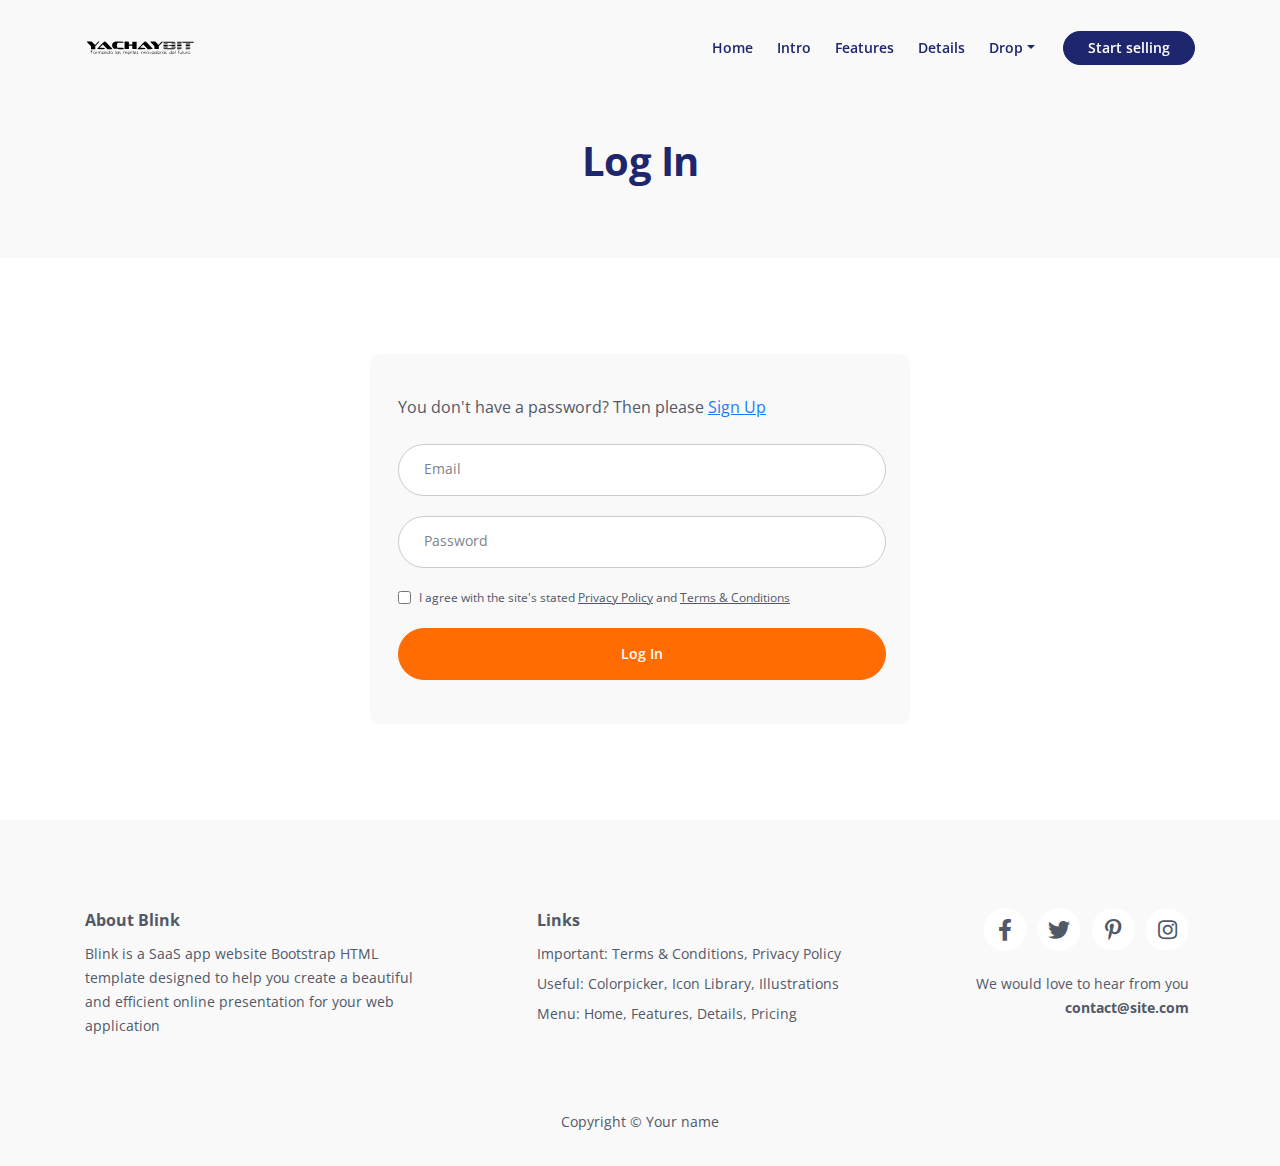
<file: log-in.html>
<!DOCTYPE html>
<html lang="en">
<head>
    <meta charset="utf-8">
    <meta name="viewport" content="width=device-width, initial-scale=1, shrink-to-fit=no">
    
    <!-- SEO Meta Tags -->
    <meta name="description" content="Your description">
    <meta name="author" content="Your name">

    <!-- OG Meta Tags to improve the way the post looks when you share the page on Facebook, Twitter, LinkedIn -->
	<meta property="og:site_name" content="" /> <!-- website name -->
	<meta property="og:site" content="" /> <!-- website link -->
	<meta property="og:title" content=""/> <!-- title shown in the actual shared post -->
	<meta property="og:description" content="" /> <!-- description shown in the actual shared post -->
	<meta property="og:image" content="" /> <!-- image link, make sure it's jpg -->
	<meta property="og:url" content="" /> <!-- where do you want your post to link to -->
	<meta name="twitter:card" content="summary_large_image"> <!-- to have large image post format in Twitter -->

    <!-- Webpage Title -->
    <title>Log In - Kora</title>
    
    <!-- Styles -->
    <link rel="preconnect" href="https://fonts.gstatic.com">
    <link href="https://fonts.googleapis.com/css2?family=Open+Sans:ital,wght@0,400;0,600;0,700;1,400;1,600&display=swap" rel="stylesheet">
    <link href="css/bootstrap.css" rel="stylesheet">
    <link href="css/fontawesome-all.css" rel="stylesheet">
    <link href="css/swiper.css" rel="stylesheet">
	<link href="css/magnific-popup.css" rel="stylesheet">
	<link href="css/styles.css" rel="stylesheet">
	
	<!-- Favicon  -->
    <link rel="icon" href="images/favicon.png">
</head>
<body data-spy="scroll" data-target=".fixed-top">
    
    <!-- Navigation -->
    <nav class="navbar navbar-expand-lg fixed-top navbar-light">
        <div class="container">
            
            <!-- Text Logo - Use this if you don't have a graphic logo -->
            <!-- <a class="navbar-brand logo-text page-scroll" href="index.html">Kora</a> -->

            <!-- Image Logo -->
            <a class="navbar-brand logo-image" href="index.html"><img src="images/logo.svg" alt="alternative"></a> 

            <button class="navbar-toggler p-0 border-0" type="button" data-toggle="offcanvas">
                <span class="navbar-toggler-icon"></span>
            </button>

            <div class="navbar-collapse offcanvas-collapse" id="navbarsExampleDefault">
                <ul class="navbar-nav ml-auto">
                    <li class="nav-item">
                        <a class="nav-link page-scroll" href="index.html#header">Home <span class="sr-only">(current)</span></a>
                    </li>
                    <li class="nav-item">
                        <a class="nav-link page-scroll" href="index.html#intro">Intro</a>
                    </li>
                    <li class="nav-item">
                        <a class="nav-link page-scroll" href="index.html#features">Features</a>
                    </li>
                    <li class="nav-item">
                        <a class="nav-link page-scroll" href="index.html#details">Details</a>
                    </li>
                    <li class="nav-item dropdown">
                        <a class="nav-link dropdown-toggle" href="#" id="dropdown01" data-toggle="dropdown" aria-haspopup="true" aria-expanded="false">Drop</a>
                        <div class="dropdown-menu" aria-labelledby="dropdown01">
                            <a class="dropdown-item page-scroll" href="article.html">Article Details</a>
                            <div class="dropdown-divider"></div>
                            <a class="dropdown-item page-scroll" href="terms.html">Terms Conditions</a>
                            <div class="dropdown-divider"></div>
                            <a class="dropdown-item page-scroll" href="privacy.html">Privacy Policy</a>
                        </div>
                    </li>
                </ul>
                <span class="nav-item">
                    <a class="btn-solid-sm page-scroll" href="sign-up.html">Start selling</a>
                </span>
            </div> <!-- end of navbar-collapse -->
        </div> <!-- end of container -->
    </nav> <!-- end of navbar -->
    <!-- end of navigation -->


    <!-- Header -->
    <header class="ex-header">
        <div class="container">
            <div class="row">
                <div class="col-xl-10 offset-xl-1">
                    <h1 class="text-center">Log In</h1>
                </div> <!-- end of col -->
            </div> <!-- end of row -->
        </div> <!-- end of container -->
    </header> <!-- end of ex-header -->
    <!-- end of header -->
    
    
    <!-- Basic -->
    <div class="ex-form-1 pt-5 pb-5">
        <div class="container">
            <div class="row">
                <div class="col-xl-6 offset-xl-3">
                    <div class="text-box mt-5 mb-5">
                        <p class="mb-4">You don't have a password? Then please <a class="blue" href="sign-up.html">Sign Up</a></p>

                        <!-- Log In Form -->
                        <form id="logInForm">
                            <div class="form-group">
                                <input type="email" class="form-control-input" id="email" required>
                                <label class="label-control" for="email">Email</label>
                            </div>
                            <div class="form-group">
                                <input type="text" class="form-control-input" id="password" required>
                                <label class="label-control" for="password">Password</label>
                            </div>
                            <div class="form-group checkbox">
                                <input type="checkbox" id="terms" value="Agreed-to-Terms" required>I agree with the site's stated <a href="privacy.html">Privacy Policy</a> and <a href="terms.html">Terms & Conditions</a>
                            </div>
                            <div class="form-group">
                                <button type="submit" class="form-control-submit-button">Log In</button>
                            </div>
                        </form>
                        <!-- end of log in form -->

                    </div> <!-- end of text-box -->
                </div> <!-- end of col -->
            </div> <!-- end of row -->
        </div> <!-- end of container -->
    </div> <!-- end of ex-basic-1 -->
    <!-- end of basic -->


    <!-- Footer -->
    <div class="footer">
        <div class="container">
            <div class="row">
                <div class="col-lg-12">
                    <div class="footer-col first">
                        <h6>About Blink</h6>
                        <p class="p-small">Blink is a SaaS app website Bootstrap HTML template designed to help you create a beautiful and efficient online presentation for your web application</p>
                    </div> <!-- end of footer-col -->
                    <div class="footer-col second">
                        <h6>Links</h6>
                        <ul class="list-unstyled li-space-lg p-small">
                            <li>Important: <a href="terms.html">Terms & Conditions</a>, <a href="privacy.html">Privacy Policy</a></li>
                            <li>Useful: <a href="#">Colorpicker</a>, <a href="#">Icon Library</a>, <a href="#">Illustrations</a></li>
                            <li>Menu: <a class="page-scroll" href="#header">Home</a>, <a class="page-scroll" href="#features">Features</a>, <a class="page-scroll" href="#details">Details</a>, <a class="page-scroll" href="#pricing">Pricing</a></li>
                        </ul>
                    </div> <!-- end of footer-col -->
                    <div class="footer-col third">
                        <span class="fa-stack">
                            <a href="#your-link">
                                <i class="fas fa-circle fa-stack-2x"></i>
                                <i class="fab fa-facebook-f fa-stack-1x"></i>
                            </a>
                        </span>
                        <span class="fa-stack">
                            <a href="#your-link">
                                <i class="fas fa-circle fa-stack-2x"></i>
                                <i class="fab fa-twitter fa-stack-1x"></i>
                            </a>
                        </span>
                        <span class="fa-stack">
                            <a href="#your-link">
                                <i class="fas fa-circle fa-stack-2x"></i>
                                <i class="fab fa-pinterest-p fa-stack-1x"></i>
                            </a>
                        </span>
                        <span class="fa-stack">
                            <a href="#your-link">
                                <i class="fas fa-circle fa-stack-2x"></i>
                                <i class="fab fa-instagram fa-stack-1x"></i>
                            </a>
                        </span>
                        <p class="p-small">We would love to hear from you <a href="mailto:contact@site.com"><strong>contact@site.com</strong></a></p>
                    </div> <!-- end of footer-col -->
                </div> <!-- end of col -->
            </div> <!-- end of row -->
        </div> <!-- end of container -->
    </div> <!-- end of footer -->  
    <!-- end of footer -->


    <!-- Copyright -->
    <div class="copyright">
        <div class="container">
            <div class="row">
                <div class="col-lg-12">
                    <p class="p-small">Copyright © <a href="#your-link">Your name</a></p>
                </div> <!-- end of col -->
            </div> <!-- enf of row -->
        </div> <!-- end of container -->
    </div> <!-- end of copyright --> 
    <!-- end of copyright -->
    
    	
    <!-- Scripts -->
    <script src="js/jquery.min.js"></script> <!-- jQuery for Bootstrap's JavaScript plugins -->
    <script src="js/bootstrap.min.js"></script> <!-- Bootstrap framework -->
    <script src="js/jquery.easing.min.js"></script> <!-- jQuery Easing for smooth scrolling between anchors -->
    <script src="js/jquery.magnific-popup.js"></script> <!-- Magnific Popup for lightboxes -->
    <script src="js/swiper.min.js"></script> <!-- Swiper for image and text sliders -->
    <script src="js/scripts.js"></script> <!-- Custom scripts -->
</body>
</html>
</file>
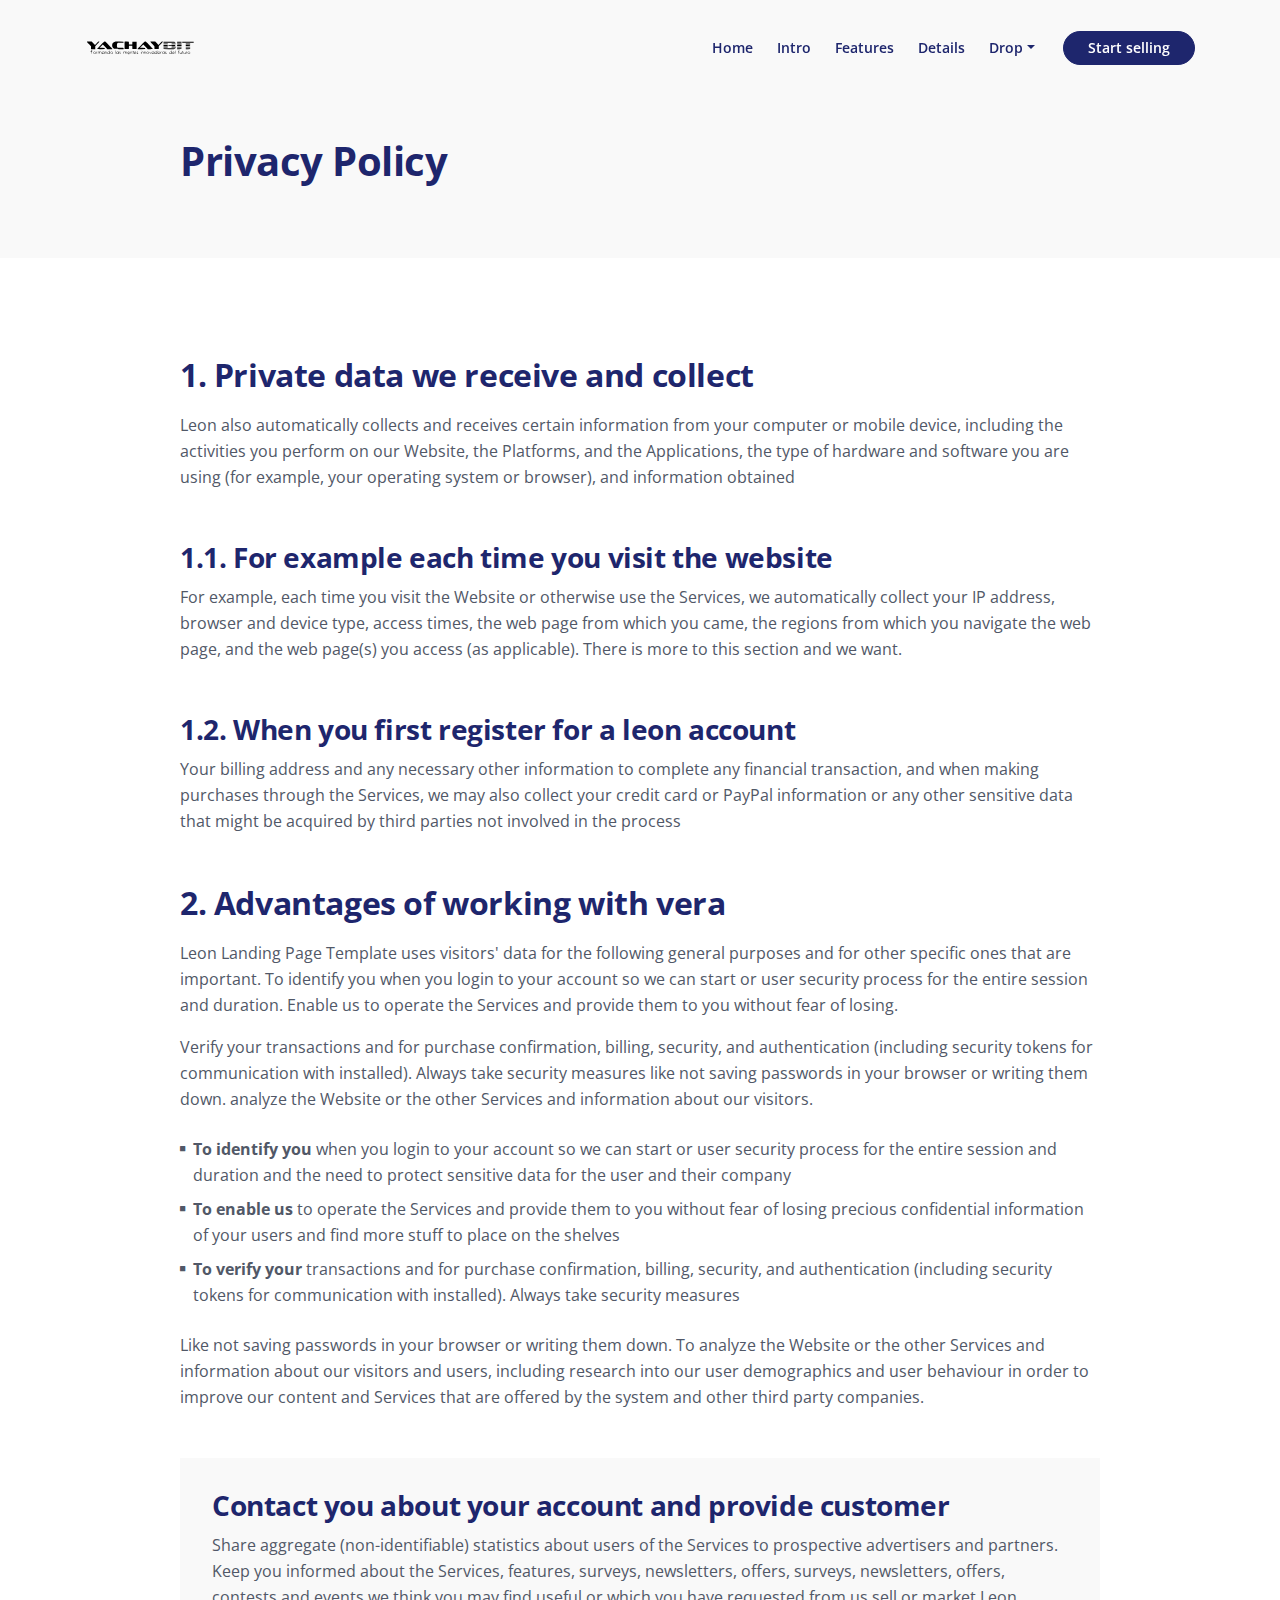
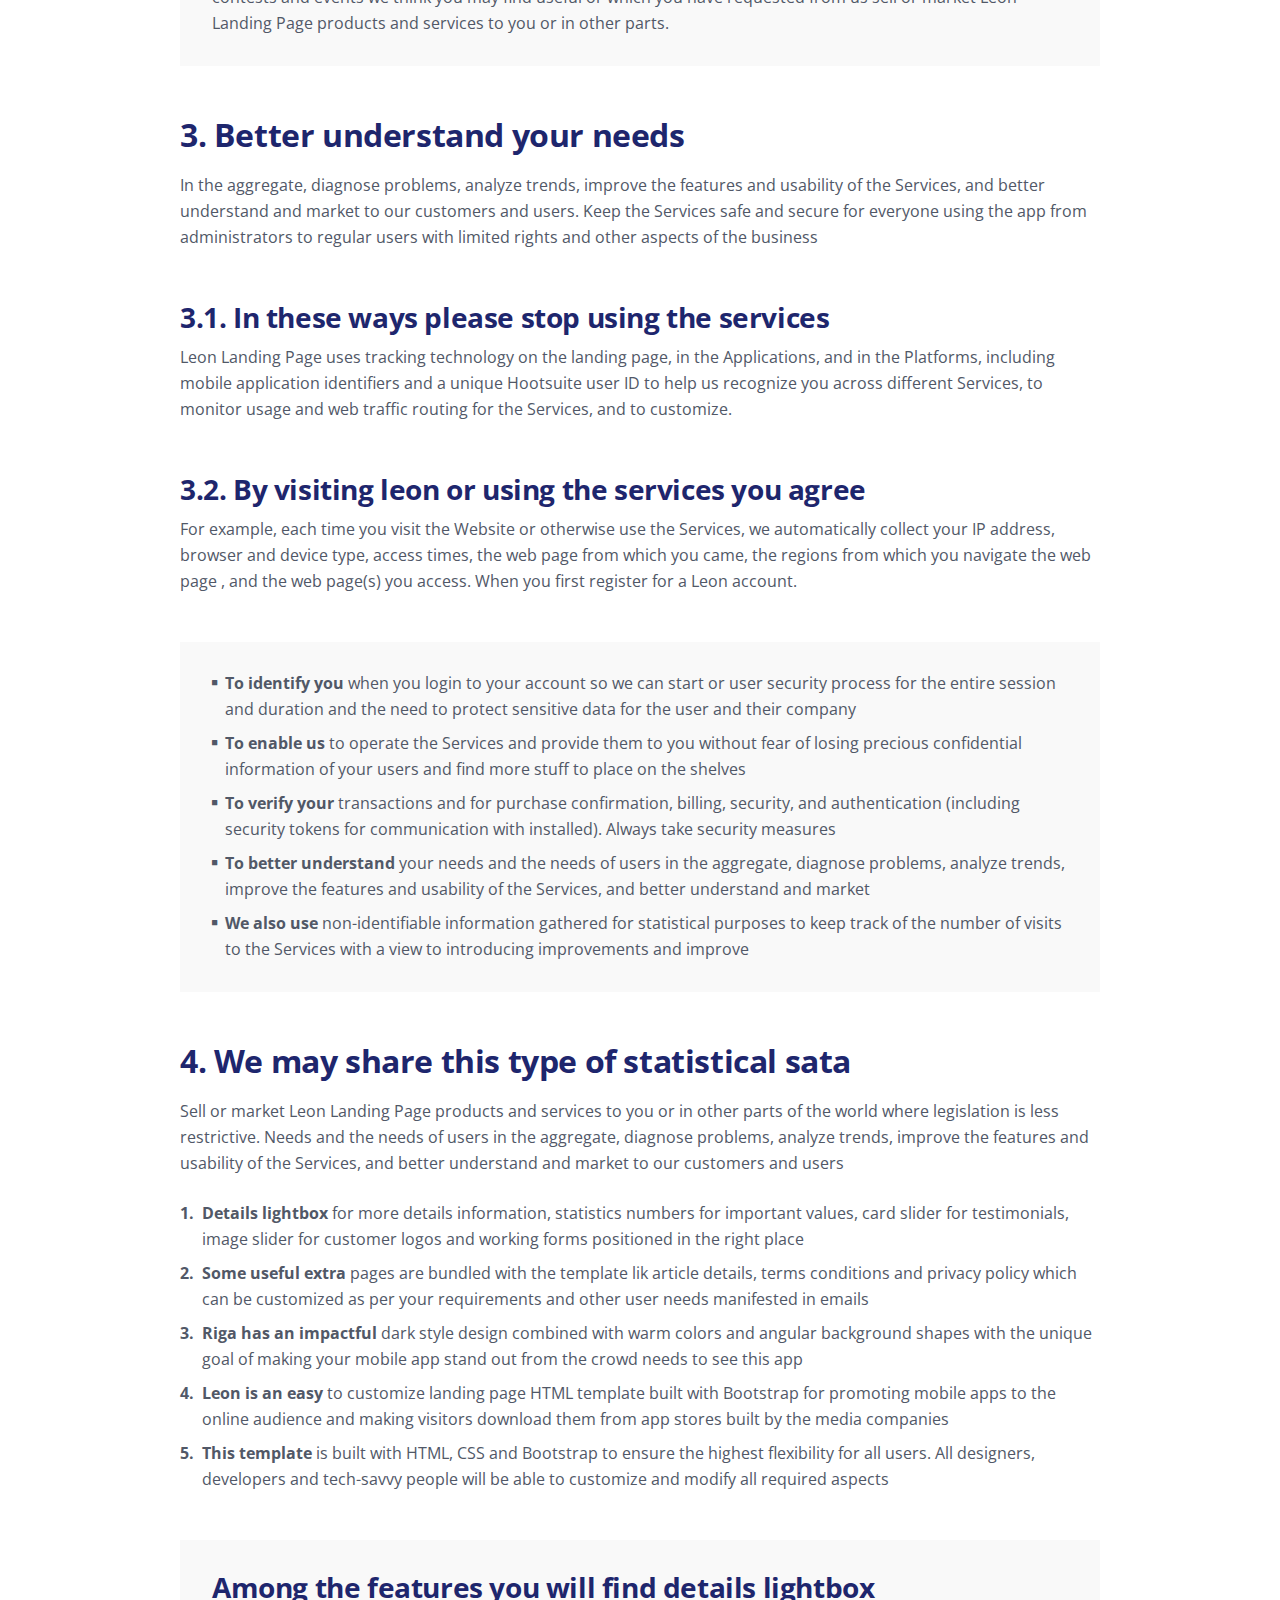
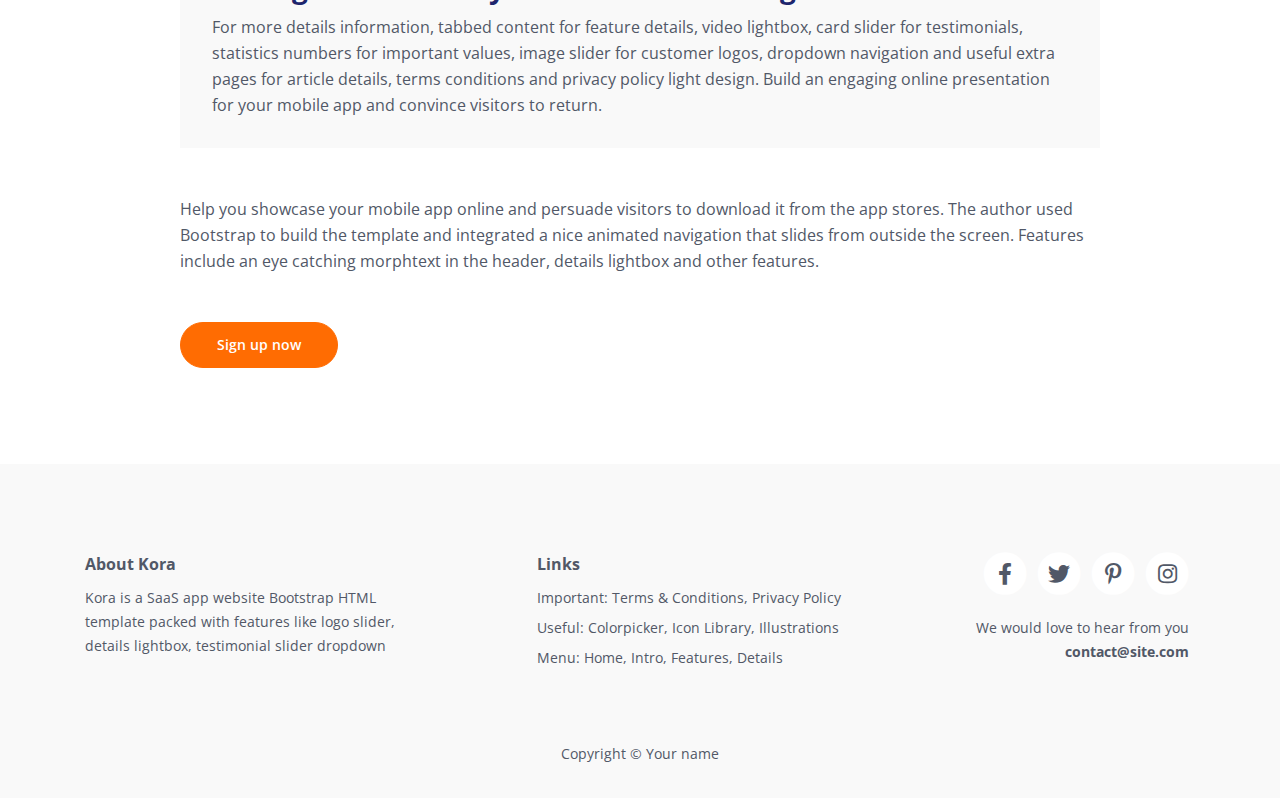
<file: privacy.html>
<!DOCTYPE html>
<html lang="en">
<head>
    <meta charset="utf-8">
    <meta name="viewport" content="width=device-width, initial-scale=1, shrink-to-fit=no">
    
    <!-- SEO Meta Tags -->
    <meta name="description" content="Your description">
    <meta name="author" content="Your name">

    <!-- OG Meta Tags to improve the way the post looks when you share the page on Facebook, Twitter, LinkedIn -->
	<meta property="og:site_name" content="" /> <!-- website name -->
	<meta property="og:site" content="" /> <!-- website link -->
	<meta property="og:title" content=""/> <!-- title shown in the actual shared post -->
	<meta property="og:description" content="" /> <!-- description shown in the actual shared post -->
	<meta property="og:image" content="" /> <!-- image link, make sure it's jpg -->
	<meta property="og:url" content="" /> <!-- where do you want your post to link to -->
	<meta name="twitter:card" content="summary_large_image"> <!-- to have large image post format in Twitter -->

    <!-- Webpage Title -->
    <title>Privacy Policy - Kora</title>
    
    <!-- Styles -->
    <link rel="preconnect" href="https://fonts.gstatic.com">
    <link href="https://fonts.googleapis.com/css2?family=Open+Sans:ital,wght@0,400;0,600;0,700;1,400;1,600&display=swap" rel="stylesheet">
    <link href="css/bootstrap.css" rel="stylesheet">
    <link href="css/fontawesome-all.css" rel="stylesheet">
    <link href="css/swiper.css" rel="stylesheet">
	<link href="css/magnific-popup.css" rel="stylesheet">
	<link href="css/styles.css" rel="stylesheet">
	
	<!-- Favicon  -->
    <link rel="icon" href="images/favicon.png">
</head>
<body data-spy="scroll" data-target=".fixed-top">
    
    <!-- Navigation -->
    <nav class="navbar navbar-expand-lg fixed-top navbar-light">
        <div class="container">
            
            <!-- Text Logo - Use this if you don't have a graphic logo -->
            <!-- <a class="navbar-brand logo-text page-scroll" href="index.html">Kora</a> -->

            <!-- Image Logo -->
            <a class="navbar-brand logo-image" href="index.html"><img src="images/logo.svg" alt="alternative"></a> 

            <button class="navbar-toggler p-0 border-0" type="button" data-toggle="offcanvas">
                <span class="navbar-toggler-icon"></span>
            </button>

            <div class="navbar-collapse offcanvas-collapse" id="navbarsExampleDefault">
                <ul class="navbar-nav ml-auto">
                    <li class="nav-item">
                        <a class="nav-link page-scroll" href="index.html#header">Home <span class="sr-only">(current)</span></a>
                    </li>
                    <li class="nav-item">
                        <a class="nav-link page-scroll" href="index.html#intro">Intro</a>
                    </li>
                    <li class="nav-item">
                        <a class="nav-link page-scroll" href="index.html#features">Features</a>
                    </li>
                    <li class="nav-item">
                        <a class="nav-link page-scroll" href="index.html#details">Details</a>
                    </li>
                    <li class="nav-item dropdown">
                        <a class="nav-link dropdown-toggle" href="#" id="dropdown01" data-toggle="dropdown" aria-haspopup="true" aria-expanded="false">Drop</a>
                        <div class="dropdown-menu" aria-labelledby="dropdown01">
                            <a class="dropdown-item page-scroll" href="article.html">Article Details</a>
                            <div class="dropdown-divider"></div>
                            <a class="dropdown-item page-scroll" href="terms.html">Terms Conditions</a>
                            <div class="dropdown-divider"></div>
                            <a class="dropdown-item page-scroll" href="privacy.html">Privacy Policy</a>
                        </div>
                    </li>
                </ul>
                <span class="nav-item">
                    <a class="btn-solid-sm page-scroll" href="sign-up.html">Start selling</a>
                </span>
            </div> <!-- end of navbar-collapse -->
        </div> <!-- end of container -->
    </nav> <!-- end of navbar -->
    <!-- end of navigation -->


    <!-- Header -->
    <header class="ex-header">
        <div class="container">
            <div class="row">
                <div class="col-xl-10 offset-xl-1">
                    <h1>Privacy Policy</h1>
                </div> <!-- end of col -->
            </div> <!-- end of row -->
        </div> <!-- end of container -->
    </header> <!-- end of ex-header -->
    <!-- end of header -->


    <!-- Basic -->
    <div class="ex-basic-1 pt-5 pb-5">
        <div class="container">
            <div class="row">
                <div class="col-xl-10 offset-xl-1">
                    <h2 class="mt-5 mb-3">1. Private data we receive and collect</h2>
                    <p class="mb-5">Leon also automatically collects and receives certain information from your computer or mobile device, including the activities you perform on our Website, the Platforms, and the Applications, the type of hardware and software you are using (for example, your operating system or browser), and information obtained</p>
                    <h3>1.1. For example each time you visit the website</h3>
                    <p class="mb-5">For example, each time you visit the Website or otherwise use the Services, we automatically collect your IP address, browser and device type, access times, the web page from which you came, the regions from which you navigate the web page, and the web page(s) you access (as applicable). There is more to this section and we want.</p>
                    <h3>1.2. When you first register for a leon account</h3>
                    <p class="mb-5">Your billing address and any necessary other information to complete any financial transaction, and when making purchases through the Services, we may also collect your credit card or PayPal information or any other sensitive data that might be acquired by third parties not involved in the process</p>
                    
                    <h2 class="mb-3">2. Advantages of working with vera</h2>
                    <p>Leon Landing Page Template uses visitors' data for the following general purposes and for other specific ones that are important. To identify you when you login to your account so we can start or user security process for the entire session and duration. Enable us to operate the Services and provide them to you without fear of losing.</p>
                    <p class="mb-4">Verify your transactions and for purchase confirmation, billing, security, and authentication (including security tokens for communication with installed). Always take security measures like not saving passwords in your browser or writing them down. analyze the Website or the other Services and information about our visitors.</p>
                    <ul class="list-unstyled li-space-lg mb-4">
                        <li class="media">
                            <i class="fas fa-square"></i>
                            <div class="media-body"><strong>To identify you</strong> when you login to your account so we can start or user security process for the entire session and duration and the need to protect sensitive data for the user and their company</div>
                        </li>
                        <li class="media">
                            <i class="fas fa-square"></i>
                            <div class="media-body"><strong>To enable us</strong> to operate the Services and provide them to you without fear of losing precious confidential information of your users and find more stuff to place on the shelves</div>
                        </li>
                        <li class="media">
                            <i class="fas fa-square"></i>
                            <div class="media-body"><strong>To verify your</strong> transactions and for purchase confirmation, billing, security, and authentication (including security tokens for communication with installed). Always take security measures</div>
                        </li>
                    </ul>
                    <p class="mb-5">Like not saving passwords in your browser or writing them down. To analyze the Website or the other Services and information about our visitors and users, including research into our user demographics and user behaviour in order to improve our content and Services that are offered by the system and other third party companies.</p>
                    <div class="text-box mb-5">
                        <h3>Contact you about your account and provide customer</h3>
                        <p>Share aggregate (non-identifiable) statistics about users of the Services to prospective advertisers and partners. Keep you informed about the Services, features, surveys, newsletters, offers, surveys, newsletters, offers, contests and events we think you may find useful or which you have requested from us sell or market Leon Landing Page products and services to you or in other parts.</p>
                    </div> <!-- end of text-box -->
                    
                    <h2 class="mb-3">3. Better understand your needs</h2>
                    <p class="mb-5"> In the aggregate, diagnose problems, analyze trends, improve the features and usability of the Services, and better understand and market to our customers and users. Keep the Services safe and secure for everyone using the app from administrators to regular users with limited rights and other aspects of the business</p>
                    <h3>3.1. In these ways please stop using the services</h3>
                    <p class="mb-5">Leon Landing Page uses tracking technology on the landing page, in the Applications, and in the Platforms, including mobile application identifiers and a unique Hootsuite user ID to help us recognize you across different Services, to monitor usage and web traffic routing for the Services, and to customize.</p>
                    <h3>3.2. By visiting leon or using the services you agree</h3>
                    <p class="mb-5">For example, each time you visit the Website or otherwise use the Services, we automatically collect your IP address, browser and device type, access times, the web page from which you came, the regions from which you navigate the web page , and the web page(s) you access. When you first register for a Leon account.</p>
                    <div class="text-box mb-5">
                        <ul class="list-unstyled li-space-lg">
                            <li class="media">
                                <i class="fas fa-square"></i>
                                <div class="media-body"><strong>To identify you</strong> when you login to your account so we can start or user security process for the entire session and duration and the need to protect sensitive data for the user and their company</div>
                            </li>
                            <li class="media">
                                <i class="fas fa-square"></i>
                                <div class="media-body"><strong>To enable us</strong> to operate the Services and provide them to you without fear of losing precious confidential information of your users and find more stuff to place on the shelves</div>
                            </li>
                            <li class="media">
                                <i class="fas fa-square"></i>
                                <div class="media-body"><strong>To verify your</strong> transactions and for purchase confirmation, billing, security, and authentication (including security tokens for communication with installed). Always take security measures</div>
                            </li>
                            <li class="media">
                                <i class="fas fa-square"></i>
                                <div class="media-body"><strong>To better understand</strong> your needs and the needs of users in the aggregate, diagnose problems, analyze trends, improve the features and usability of the Services, and better understand and market</div>
                            </li>
                            <li class="media">
                                <i class="fas fa-square"></i>
                                <div class="media-body"><strong>We also use</strong> non-identifiable information gathered for statistical purposes to keep track of the number of visits to the Services with a view to introducing improvements and improve</div>
                            </li>
                        </ul>
                    </div> <!-- end of text-box -->
                    
                    <h2 class="mb-3">4. We may share this type of statistical sata</h2>
                    <p class="mb-4">Sell or market Leon Landing Page products and services to you or in other parts of the world where legislation is less restrictive. Needs and the needs of users in the aggregate, diagnose problems, analyze trends, improve the features and usability of the Services, and better understand and market to our customers and users</p>
                    <ul class="list-unstyled li-space-lg mb-5">
                        <li class="media">
                            <strong>1.</strong>
                            <div class="media-body"><strong>Details lightbox</strong> for more details information, statistics numbers for important values, card slider for testimonials, image slider for customer logos and working forms positioned in the right place</div>
                        </li>
                        <li class="media">
                            <strong>2.</strong>
                            <div class="media-body"><strong>Some useful extra</strong> pages are bundled with the template lik article details, terms conditions and privacy policy which can be customized as per your requirements and other user needs manifested in emails</div>
                        </li>
                        <li class="media">
                            <strong>3.</strong>
                            <div class="media-body"><strong>Riga has an impactful</strong> dark style design combined with warm colors and angular background shapes with the unique goal of making your mobile app stand out from the crowd needs to see this app</div>
                        </li>
                        <li class="media">
                            <strong>4.</strong>
                            <div class="media-body"><strong>Leon is an easy</strong> to customize landing page HTML template built with Bootstrap for promoting mobile apps to the online audience and making visitors download them from app stores built by the media companies</div>
                        </li>
                        <li class="media">
                            <strong>5.</strong>
                            <div class="media-body"><strong>This template</strong> is built with HTML, CSS and Bootstrap to ensure the highest flexibility for all users. All designers, developers and tech-savvy people will be able to customize and modify all required aspects</div>
                        </li>
                    </ul>
                    
                    <div class="text-box mb-5">
                        <h3>Among the features you will find details lightbox</h3>
                        <p>For more details information, tabbed content for feature details, video lightbox, card slider for testimonials, statistics numbers for important values, image slider for customer logos, dropdown navigation and useful extra pages for article details, terms conditions and privacy policy light design. Build an engaging online presentation for your mobile app and convince visitors to return.</p>
                    </div> <!-- end of text-box -->
                    <p class="mb-5">Help you showcase your mobile app online and persuade visitors to download it from the app stores. The author used Bootstrap to build the template and integrated a nice animated navigation that slides from outside the screen. Features include an eye catching morphtext in the header, details lightbox and other features.</p>
                    
                    <a class="btn-solid-reg mb-5" href="index.html#header">Sign up now</a>
                </div> <!-- end of col -->
            </div> <!-- end of row -->
        </div> <!-- end of container -->
    </div> <!-- end of ex-basic-1 -->
    <!-- end of basic -->


    <!-- Footer -->
    <div class="footer">
        <div class="container">
            <div class="row">
                <div class="col-lg-12">
                    <div class="footer-col first">
                        <h6>About Kora</h6>
                        <p class="p-small">Kora is a SaaS app website Bootstrap HTML template packed with features like logo slider, details lightbox, testimonial slider dropdown</p>
                    </div> <!-- end of footer-col -->
                    <div class="footer-col second">
                        <h6>Links</h6>
                        <ul class="list-unstyled li-space-lg p-small">
                            <li>Important: <a href="terms.html">Terms & Conditions</a>, <a href="privacy.html">Privacy Policy</a></li>
                            <li>Useful: <a href="#">Colorpicker</a>, <a href="#">Icon Library</a>, <a href="#">Illustrations</a></li>
                            <li>Menu: <a class="page-scroll" href="#header">Home</a>, <a class="page-scroll" href="#intro">Intro</a>, <a class="page-scroll" href="#features">Features</a>, <a class="page-scroll" href="#details">Details</a></li>
                        </ul>
                    </div> <!-- end of footer-col -->
                    <div class="footer-col third">
                        <span class="fa-stack">
                            <a href="#your-link">
                                <i class="fas fa-circle fa-stack-2x"></i>
                                <i class="fab fa-facebook-f fa-stack-1x"></i>
                            </a>
                        </span>
                        <span class="fa-stack">
                            <a href="#your-link">
                                <i class="fas fa-circle fa-stack-2x"></i>
                                <i class="fab fa-twitter fa-stack-1x"></i>
                            </a>
                        </span>
                        <span class="fa-stack">
                            <a href="#your-link">
                                <i class="fas fa-circle fa-stack-2x"></i>
                                <i class="fab fa-pinterest-p fa-stack-1x"></i>
                            </a>
                        </span>
                        <span class="fa-stack">
                            <a href="#your-link">
                                <i class="fas fa-circle fa-stack-2x"></i>
                                <i class="fab fa-instagram fa-stack-1x"></i>
                            </a>
                        </span>
                        <p class="p-small">We would love to hear from you <a href="mailto:contact@site.com"><strong>contact@site.com</strong></a></p>
                    </div> <!-- end of footer-col -->
                </div> <!-- end of col -->
            </div> <!-- end of row -->
        </div> <!-- end of container -->
    </div> <!-- end of footer -->  
    <!-- end of footer -->


    <!-- Copyright -->
    <div class="copyright">
        <div class="container">
            <div class="row">
                <div class="col-lg-12">
                    <p class="p-small">Copyright © <a href="#your-link">Your name</a></p>
                </div> <!-- end of col -->
            </div> <!-- enf of row -->
        </div> <!-- end of container -->
    </div> <!-- end of copyright --> 
    <!-- end of copyright -->
    
    	
    <!-- Scripts -->
    <script src="js/jquery.min.js"></script> <!-- jQuery for Bootstrap's JavaScript plugins -->
    <script src="js/bootstrap.min.js"></script> <!-- Bootstrap framework -->
    <script src="js/jquery.easing.min.js"></script> <!-- jQuery Easing for smooth scrolling between anchors -->
    <script src="js/jquery.magnific-popup.js"></script> <!-- Magnific Popup for lightboxes -->
    <script src="js/swiper.min.js"></script> <!-- Swiper for image and text sliders -->
    <script src="js/scripts.js"></script> <!-- Custom scripts -->
</body>
</html>
</file>
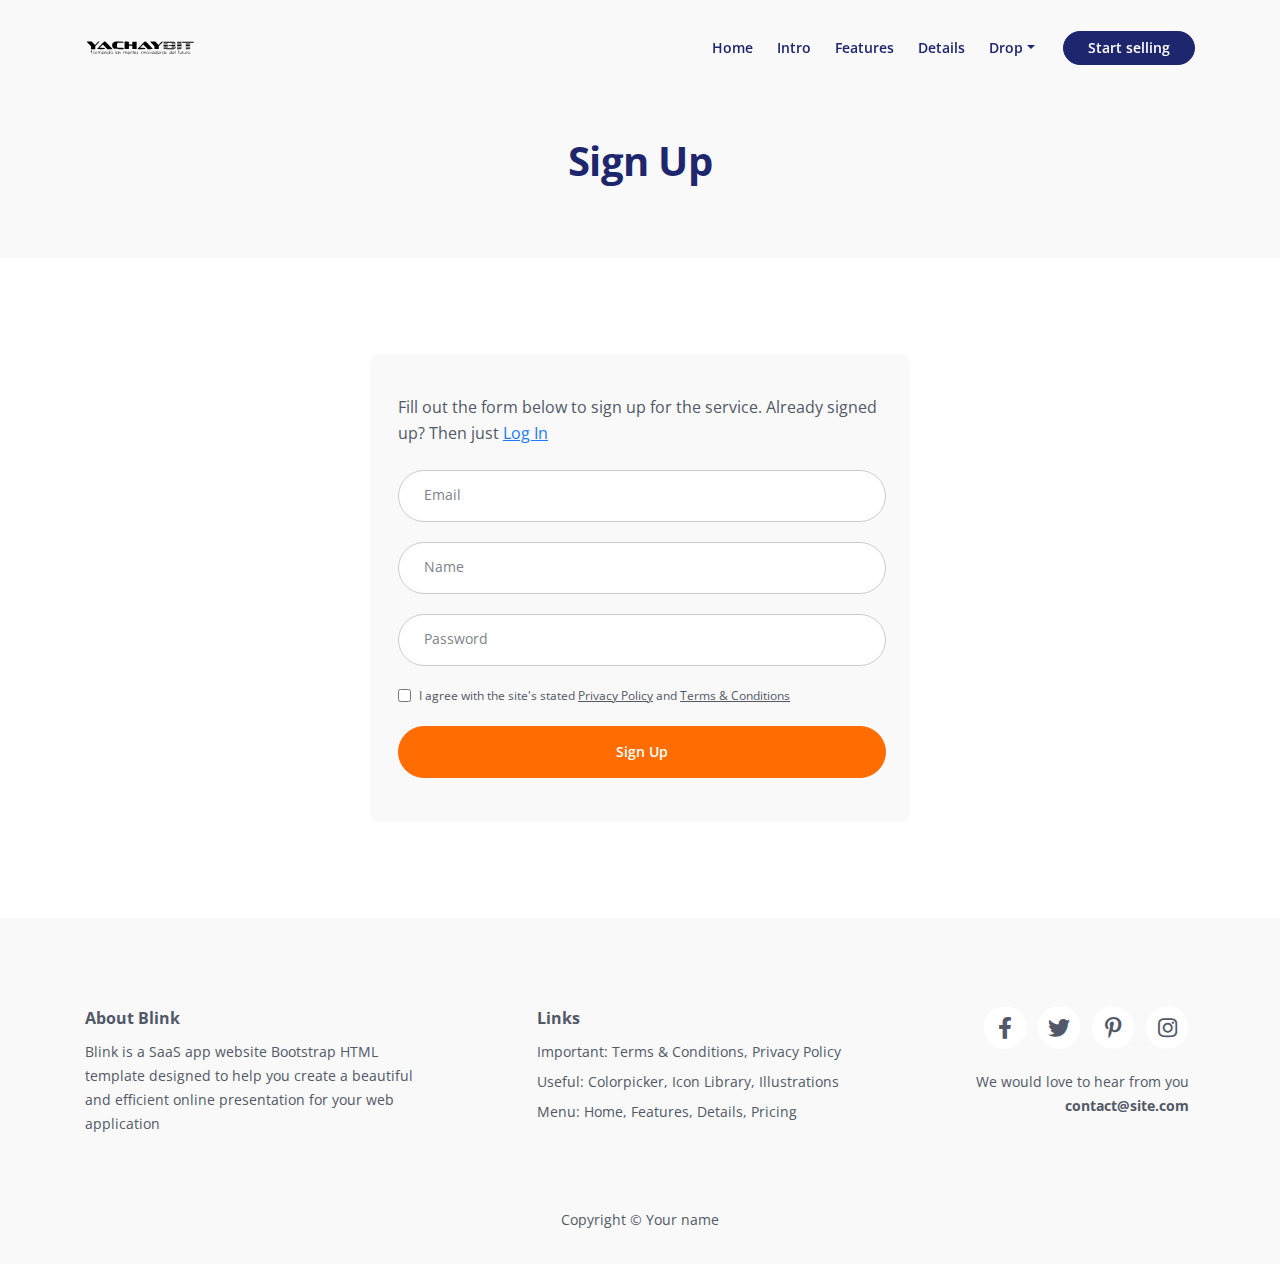
<file: sign-up.html>
<!DOCTYPE html>
<html lang="en">
<head>
    <meta charset="utf-8">
    <meta name="viewport" content="width=device-width, initial-scale=1, shrink-to-fit=no">
    
    <!-- SEO Meta Tags -->
    <meta name="description" content="Your description">
    <meta name="author" content="Your name">

    <!-- OG Meta Tags to improve the way the post looks when you share the page on Facebook, Twitter, LinkedIn -->
	<meta property="og:site_name" content="" /> <!-- website name -->
	<meta property="og:site" content="" /> <!-- website link -->
	<meta property="og:title" content=""/> <!-- title shown in the actual shared post -->
	<meta property="og:description" content="" /> <!-- description shown in the actual shared post -->
	<meta property="og:image" content="" /> <!-- image link, make sure it's jpg -->
	<meta property="og:url" content="" /> <!-- where do you want your post to link to -->
	<meta name="twitter:card" content="summary_large_image"> <!-- to have large image post format in Twitter -->

    <!-- Webpage Title -->
    <title>Sign Up - Kora</title>
    
    <!-- Styles -->
    <link rel="preconnect" href="https://fonts.gstatic.com">
    <link href="https://fonts.googleapis.com/css2?family=Open+Sans:ital,wght@0,400;0,600;0,700;1,400;1,600&display=swap" rel="stylesheet">
    <link href="css/bootstrap.css" rel="stylesheet">
    <link href="css/fontawesome-all.css" rel="stylesheet">
    <link href="css/swiper.css" rel="stylesheet">
	<link href="css/magnific-popup.css" rel="stylesheet">
	<link href="css/styles.css" rel="stylesheet">
	
	<!-- Favicon  -->
    <link rel="icon" href="images/favicon.png">
</head>
<body data-spy="scroll" data-target=".fixed-top">
    
    <!-- Navigation -->
    <nav class="navbar navbar-expand-lg fixed-top navbar-light">
        <div class="container">
            
            <!-- Text Logo - Use this if you don't have a graphic logo -->
            <!-- <a class="navbar-brand logo-text page-scroll" href="index.html">Kora</a> -->

            <!-- Image Logo -->
            <a class="navbar-brand logo-image" href="index.html"><img src="images/logo.svg" alt="alternative"></a> 

            <button class="navbar-toggler p-0 border-0" type="button" data-toggle="offcanvas">
                <span class="navbar-toggler-icon"></span>
            </button>

            <div class="navbar-collapse offcanvas-collapse" id="navbarsExampleDefault">
                <ul class="navbar-nav ml-auto">
                    <li class="nav-item">
                        <a class="nav-link page-scroll" href="index.html#header">Home <span class="sr-only">(current)</span></a>
                    </li>
                    <li class="nav-item">
                        <a class="nav-link page-scroll" href="index.html#intro">Intro</a>
                    </li>
                    <li class="nav-item">
                        <a class="nav-link page-scroll" href="index.html#features">Features</a>
                    </li>
                    <li class="nav-item">
                        <a class="nav-link page-scroll" href="index.html#details">Details</a>
                    </li>
                    <li class="nav-item dropdown">
                        <a class="nav-link dropdown-toggle" href="#" id="dropdown01" data-toggle="dropdown" aria-haspopup="true" aria-expanded="false">Drop</a>
                        <div class="dropdown-menu" aria-labelledby="dropdown01">
                            <a class="dropdown-item page-scroll" href="article.html">Article Details</a>
                            <div class="dropdown-divider"></div>
                            <a class="dropdown-item page-scroll" href="terms.html">Terms Conditions</a>
                            <div class="dropdown-divider"></div>
                            <a class="dropdown-item page-scroll" href="privacy.html">Privacy Policy</a>
                        </div>
                    </li>
                </ul>
                <span class="nav-item">
                    <a class="btn-solid-sm page-scroll" href="sign-up.html">Start selling</a>
                </span>
            </div> <!-- end of navbar-collapse -->
        </div> <!-- end of container -->
    </nav> <!-- end of navbar -->
    <!-- end of navigation -->


    <!-- Header -->
    <header class="ex-header">
        <div class="container">
            <div class="row">
                <div class="col-xl-10 offset-xl-1">
                    <h1 class="text-center">Sign Up</h1>
                </div> <!-- end of col -->
            </div> <!-- end of row -->
        </div> <!-- end of container -->
    </header> <!-- end of ex-header -->
    <!-- end of header -->
    
    
    <!-- Basic -->
    <div class="ex-form-1 pt-5 pb-5">
        <div class="container">
            <div class="row">
                <div class="col-xl-6 offset-xl-3">
                    <div class="text-box mt-5 mb-5">
                        <p class="mb-4">Fill out the form below to sign up for the service. Already signed up? Then just <a class="blue" href="log-in.html">Log In</a></p>

                        <!-- Sign Up Form -->
                        <form id="signUpForm">
                            <div class="form-group">
                                <input type="email" class="form-control-input" id="email" required>
                                <label class="label-control" for="email">Email</label>
                            </div>
                            <div class="form-group">
                                <input type="text" class="form-control-input" id="name" required>
                                <label class="label-control" for="name">Name</label>
                            </div>
                            <div class="form-group">
                                <input type="text" class="form-control-input" id="password" required>
                                <label class="label-control" for="password">Password</label>
                            </div>
                            <div class="form-group checkbox">
                                <input type="checkbox" id="terms" value="Agreed-to-Terms" required>I agree with the site's stated <a href="privacy.html">Privacy Policy</a> and <a href="terms.html">Terms & Conditions</a>
                            </div>
                            <div class="form-group">
                                <button type="submit" class="form-control-submit-button">Sign Up</button>
                            </div>
                        </form>
                        <!-- end of sign up form -->

                    </div> <!-- end of text-box -->
                </div> <!-- end of col -->
            </div> <!-- end of row -->
        </div> <!-- end of container -->
    </div> <!-- end of ex-basic-1 -->
    <!-- end of basic -->


    <!-- Footer -->
    <div class="footer">
        <div class="container">
            <div class="row">
                <div class="col-lg-12">
                    <div class="footer-col first">
                        <h6>About Blink</h6>
                        <p class="p-small">Blink is a SaaS app website Bootstrap HTML template designed to help you create a beautiful and efficient online presentation for your web application</p>
                    </div> <!-- end of footer-col -->
                    <div class="footer-col second">
                        <h6>Links</h6>
                        <ul class="list-unstyled li-space-lg p-small">
                            <li>Important: <a href="terms.html">Terms & Conditions</a>, <a href="privacy.html">Privacy Policy</a></li>
                            <li>Useful: <a href="#">Colorpicker</a>, <a href="#">Icon Library</a>, <a href="#">Illustrations</a></li>
                            <li>Menu: <a class="page-scroll" href="#header">Home</a>, <a class="page-scroll" href="#features">Features</a>, <a class="page-scroll" href="#details">Details</a>, <a class="page-scroll" href="#pricing">Pricing</a></li>
                        </ul>
                    </div> <!-- end of footer-col -->
                    <div class="footer-col third">
                        <span class="fa-stack">
                            <a href="#your-link">
                                <i class="fas fa-circle fa-stack-2x"></i>
                                <i class="fab fa-facebook-f fa-stack-1x"></i>
                            </a>
                        </span>
                        <span class="fa-stack">
                            <a href="#your-link">
                                <i class="fas fa-circle fa-stack-2x"></i>
                                <i class="fab fa-twitter fa-stack-1x"></i>
                            </a>
                        </span>
                        <span class="fa-stack">
                            <a href="#your-link">
                                <i class="fas fa-circle fa-stack-2x"></i>
                                <i class="fab fa-pinterest-p fa-stack-1x"></i>
                            </a>
                        </span>
                        <span class="fa-stack">
                            <a href="#your-link">
                                <i class="fas fa-circle fa-stack-2x"></i>
                                <i class="fab fa-instagram fa-stack-1x"></i>
                            </a>
                        </span>
                        <p class="p-small">We would love to hear from you <a href="mailto:contact@site.com"><strong>contact@site.com</strong></a></p>
                    </div> <!-- end of footer-col -->
                </div> <!-- end of col -->
            </div> <!-- end of row -->
        </div> <!-- end of container -->
    </div> <!-- end of footer -->  
    <!-- end of footer -->


    <!-- Copyright -->
    <div class="copyright">
        <div class="container">
            <div class="row">
                <div class="col-lg-12">
                    <p class="p-small">Copyright © <a href="#your-link">Your name</a></p>
                </div> <!-- end of col -->
            </div> <!-- enf of row -->
        </div> <!-- end of container -->
    </div> <!-- end of copyright --> 
    <!-- end of copyright -->
    
    	
    <!-- Scripts -->
    <script src="js/jquery.min.js"></script> <!-- jQuery for Bootstrap's JavaScript plugins -->
    <script src="js/bootstrap.min.js"></script> <!-- Bootstrap framework -->
    <script src="js/jquery.easing.min.js"></script> <!-- jQuery Easing for smooth scrolling between anchors -->
    <script src="js/jquery.magnific-popup.js"></script> <!-- Magnific Popup for lightboxes -->
    <script src="js/swiper.min.js"></script> <!-- Swiper for image and text sliders -->
    <script src="js/scripts.js"></script> <!-- Custom scripts -->
</body>
</html>
</file>
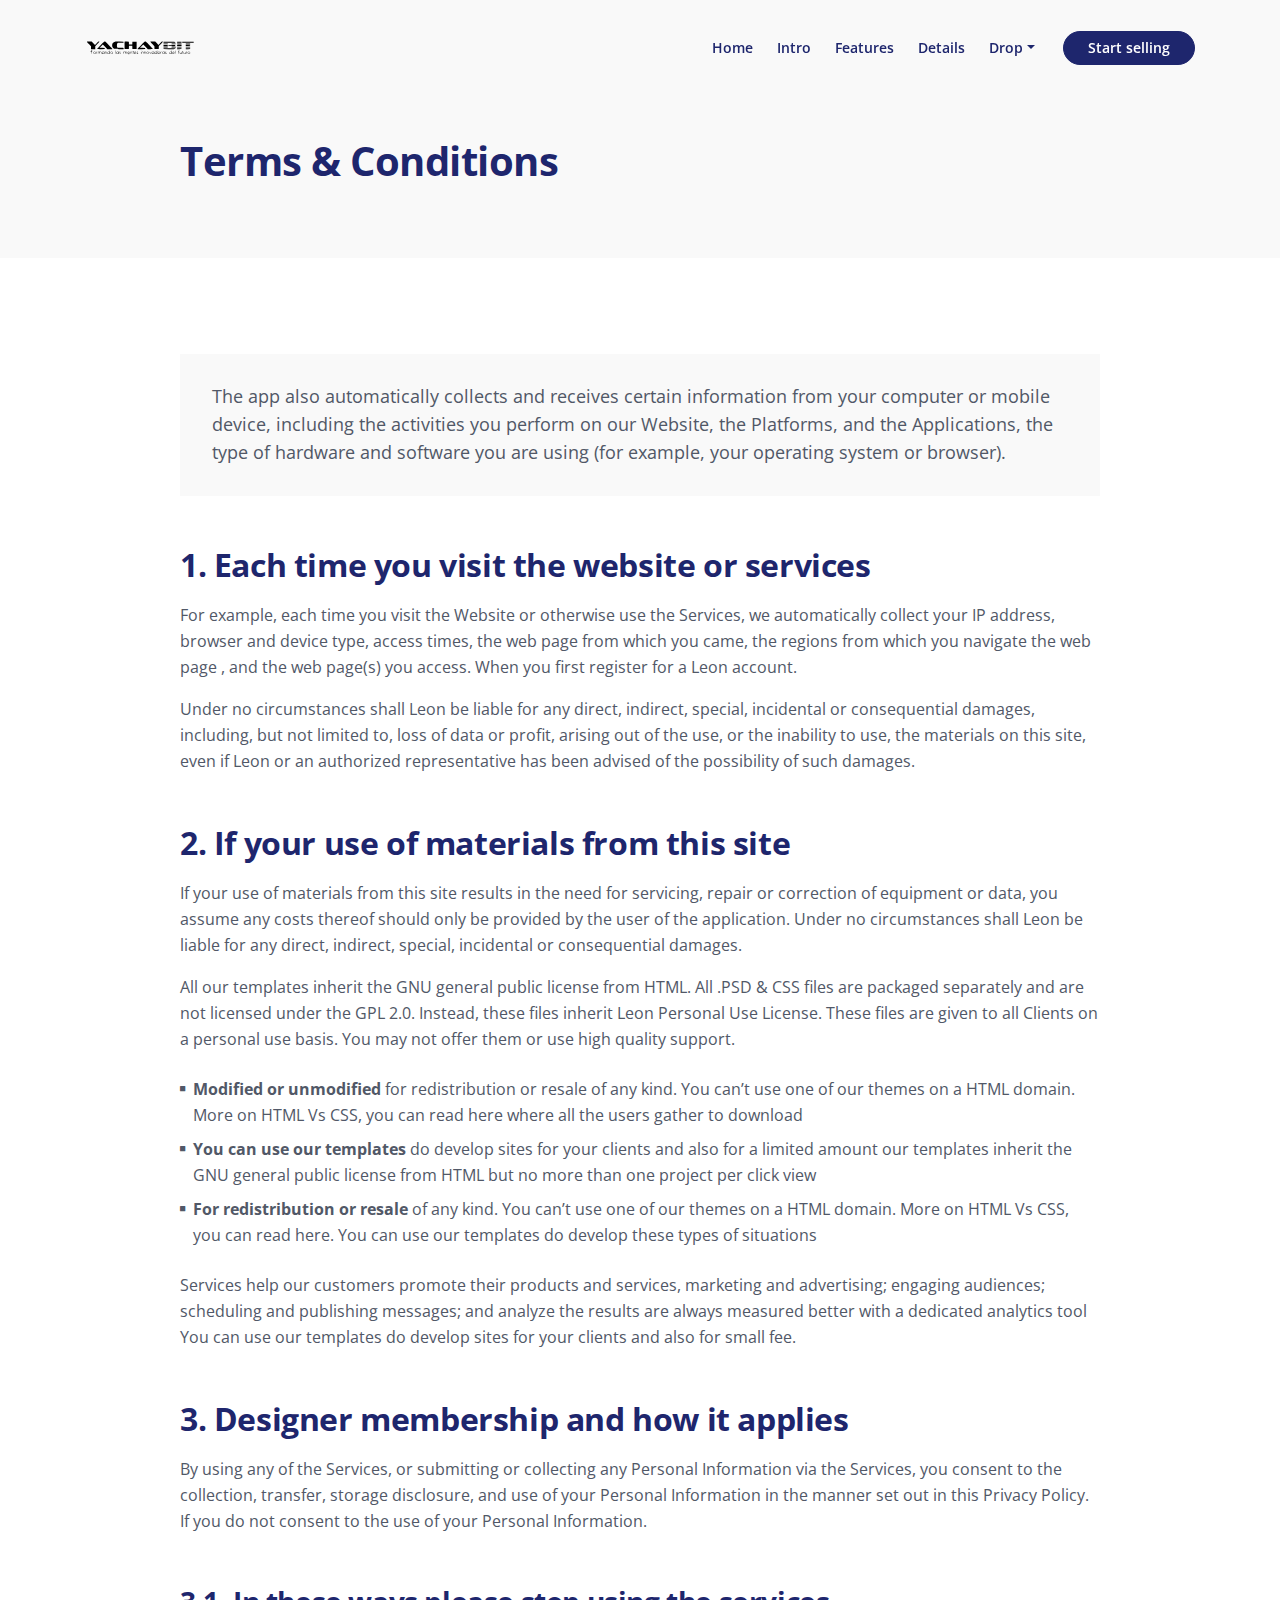
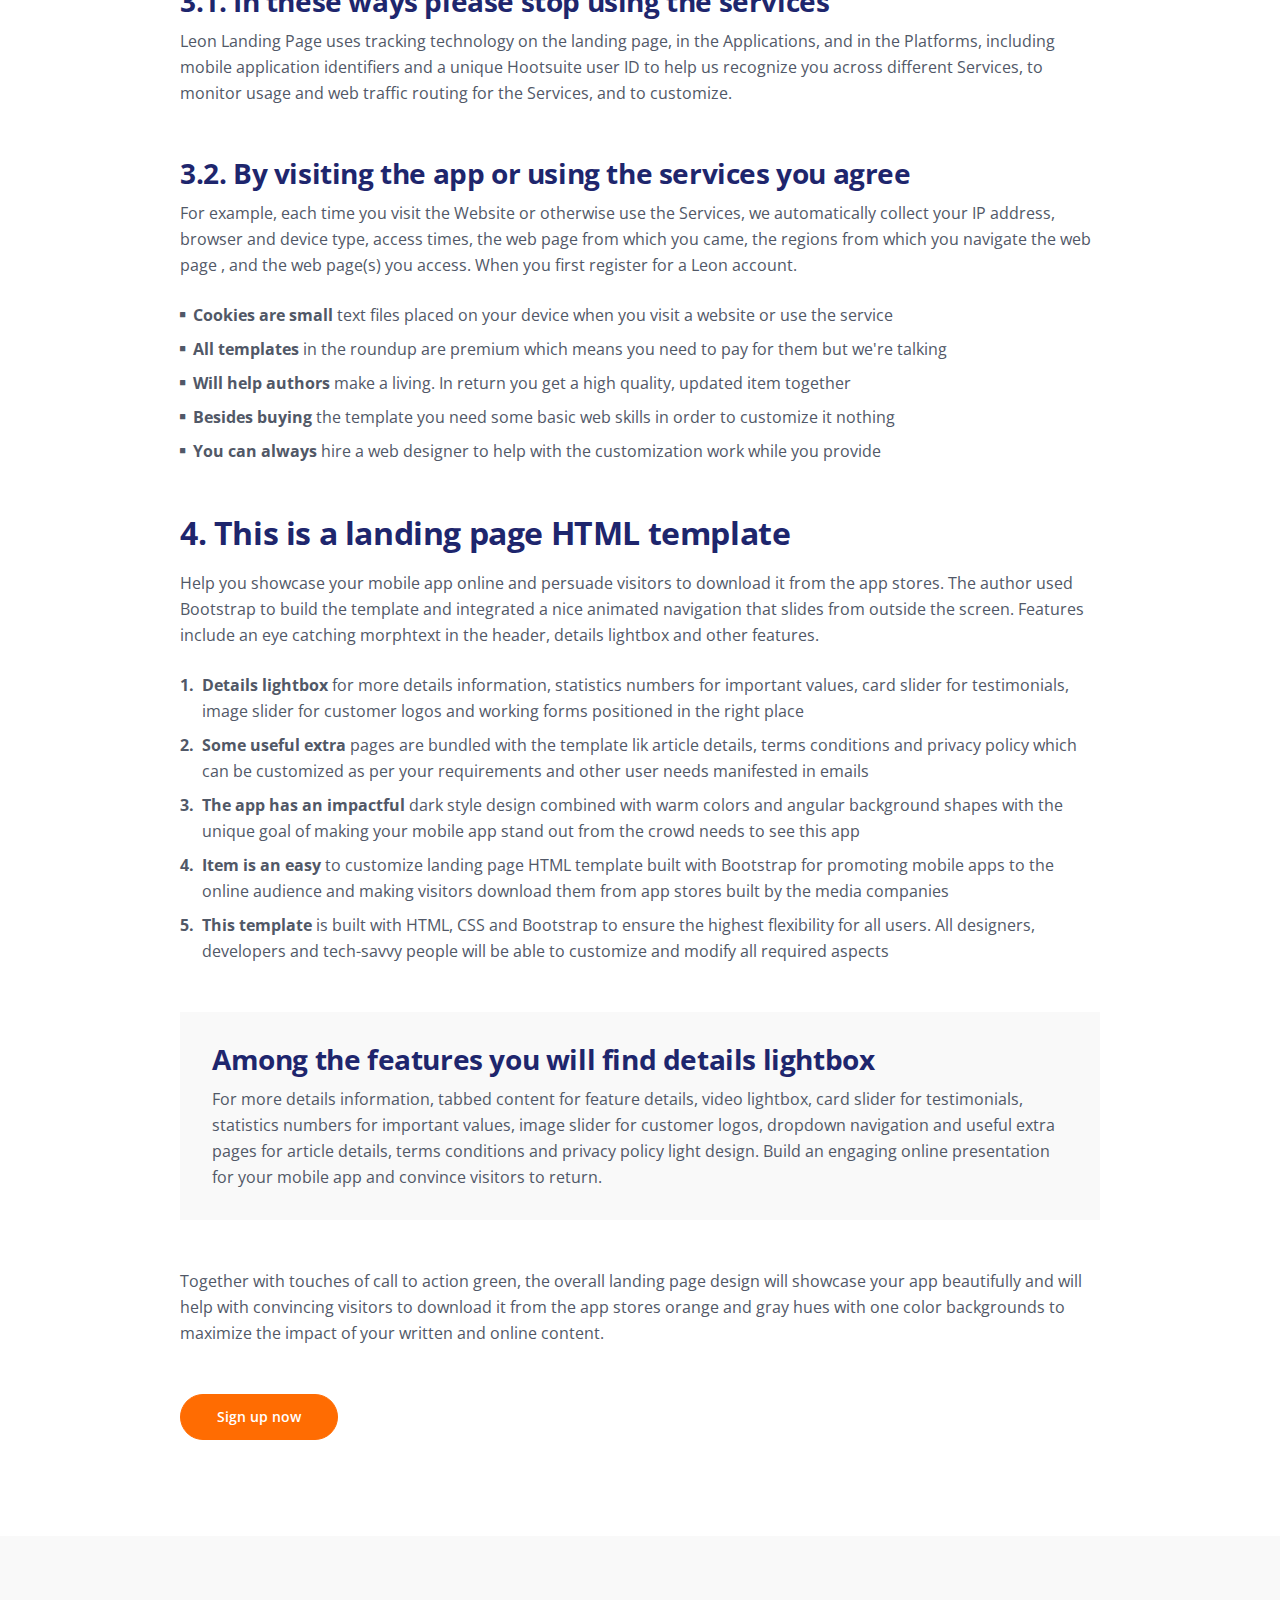
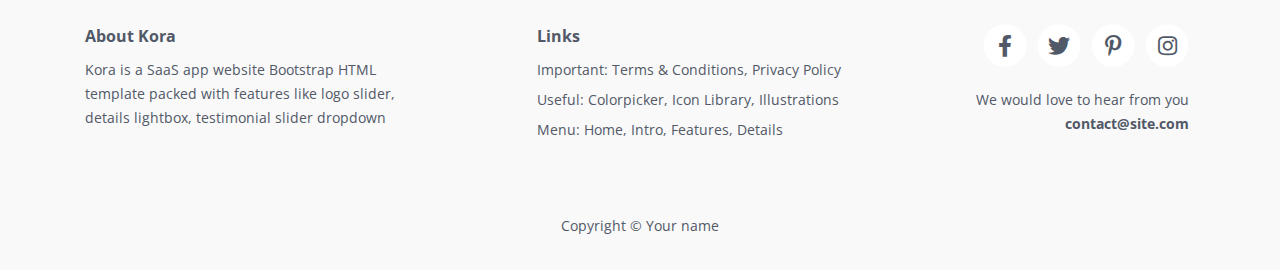
<file: terms.html>
<!DOCTYPE html>
<html lang="en">
<head>
    <meta charset="utf-8">
    <meta name="viewport" content="width=device-width, initial-scale=1, shrink-to-fit=no">
    
    <!-- SEO Meta Tags -->
    <meta name="description" content="Your description">
    <meta name="author" content="Your name">

    <!-- OG Meta Tags to improve the way the post looks when you share the page on Facebook, Twitter, LinkedIn -->
	<meta property="og:site_name" content="" /> <!-- website name -->
	<meta property="og:site" content="" /> <!-- website link -->
	<meta property="og:title" content=""/> <!-- title shown in the actual shared post -->
	<meta property="og:description" content="" /> <!-- description shown in the actual shared post -->
	<meta property="og:image" content="" /> <!-- image link, make sure it's jpg -->
	<meta property="og:url" content="" /> <!-- where do you want your post to link to -->
	<meta name="twitter:card" content="summary_large_image"> <!-- to have large image post format in Twitter -->

    <!-- Webpage Title -->
    <title>Terms & Conditions - Kora</title>
    
    <!-- Styles -->
    <link rel="preconnect" href="https://fonts.gstatic.com">
    <link href="https://fonts.googleapis.com/css2?family=Open+Sans:ital,wght@0,400;0,600;0,700;1,400;1,600&display=swap" rel="stylesheet">
    <link href="css/bootstrap.css" rel="stylesheet">
    <link href="css/fontawesome-all.css" rel="stylesheet">
    <link href="css/swiper.css" rel="stylesheet">
	<link href="css/magnific-popup.css" rel="stylesheet">
	<link href="css/styles.css" rel="stylesheet">
	
	<!-- Favicon  -->
    <link rel="icon" href="images/favicon.png">
</head>
<body data-spy="scroll" data-target=".fixed-top">
    
    <!-- Navigation -->
    <nav class="navbar navbar-expand-lg fixed-top navbar-light">
        <div class="container">
            
            <!-- Text Logo - Use this if you don't have a graphic logo -->
            <!-- <a class="navbar-brand logo-text page-scroll" href="index.html">Kora</a> -->

            <!-- Image Logo -->
            <a class="navbar-brand logo-image" href="index.html"><img src="images/logo.svg" alt="alternative"></a> 

            <button class="navbar-toggler p-0 border-0" type="button" data-toggle="offcanvas">
                <span class="navbar-toggler-icon"></span>
            </button>

            <div class="navbar-collapse offcanvas-collapse" id="navbarsExampleDefault">
                <ul class="navbar-nav ml-auto">
                    <li class="nav-item">
                        <a class="nav-link page-scroll" href="index.html#header">Home <span class="sr-only">(current)</span></a>
                    </li>
                    <li class="nav-item">
                        <a class="nav-link page-scroll" href="index.html#intro">Intro</a>
                    </li>
                    <li class="nav-item">
                        <a class="nav-link page-scroll" href="index.html#features">Features</a>
                    </li>
                    <li class="nav-item">
                        <a class="nav-link page-scroll" href="index.html#details">Details</a>
                    </li>
                    <li class="nav-item dropdown">
                        <a class="nav-link dropdown-toggle" href="#" id="dropdown01" data-toggle="dropdown" aria-haspopup="true" aria-expanded="false">Drop</a>
                        <div class="dropdown-menu" aria-labelledby="dropdown01">
                            <a class="dropdown-item page-scroll" href="article.html">Article Details</a>
                            <div class="dropdown-divider"></div>
                            <a class="dropdown-item page-scroll" href="terms.html">Terms Conditions</a>
                            <div class="dropdown-divider"></div>
                            <a class="dropdown-item page-scroll" href="privacy.html">Privacy Policy</a>
                        </div>
                    </li>
                </ul>
                <span class="nav-item">
                    <a class="btn-solid-sm page-scroll" href="sign-up.html">Start selling</a>
                </span>
            </div> <!-- end of navbar-collapse -->
        </div> <!-- end of container -->
    </nav> <!-- end of navbar -->
    <!-- end of navigation -->


    <!-- Header -->
    <header class="ex-header">
        <div class="container">
            <div class="row">
                <div class="col-xl-10 offset-xl-1">
                    <h1>Terms & Conditions</h1>
                </div> <!-- end of col -->
            </div> <!-- end of row -->
        </div> <!-- end of container -->
    </header> <!-- end of ex-header -->
    <!-- end of header -->


    <!-- Basic -->
    <div class="ex-basic-1 pt-5 pb-5">
        <div class="container">
            <div class="row">
                <div class="col-xl-10 offset-xl-1">
                    <div class="text-box mt-5 mb-5">
                        <p class="p-large">The app also automatically collects and receives certain information from your computer or mobile device, including the activities you perform on our Website, the Platforms, and the Applications, the type of hardware and software you are using (for example, your operating system or browser).</p>
                    </div> <!-- end of text-box -->

                    <h2 class="mb-3">1. Each time you visit the website or services</h2>
                    <p>For example, each time you visit the Website or otherwise use the Services, we automatically collect your IP address, browser and device type, access times, the web page from which you came, the regions from which you navigate the web page , and the web page(s) you access. When you first register for a Leon account.</p>
                    <p class="mb-5">Under no circumstances shall Leon be liable for any direct, indirect, special, incidental or consequential damages, including, but not limited to, loss of data or profit, arising out of the use, or the inability to use, the materials on this site, even if Leon or an authorized representative has been advised of the possibility of such damages.</p>

                    <h2 class="mb-3">2. If your use of materials from this site</h2>
                    <p>If your use of materials from this site results in the need for servicing, repair or correction of equipment or data, you assume any costs thereof should only be provided by the user of the application. Under no circumstances shall Leon be liable for any direct, indirect, special, incidental or consequential damages.</p>
                    <p class="mb-4">All our templates inherit the GNU general public license from HTML. All .PSD & CSS files are packaged separately and are not licensed under the GPL 2.0. Instead, these files inherit Leon Personal Use License. These files are given to all Clients on a personal use basis. You may not offer them or use high quality support.</p>
                    <ul class="list-unstyled li-space-lg mb-4">
                        <li class="media">
                            <i class="fas fa-square"></i>
                            <div class="media-body"><strong>Modified or unmodified</strong> for redistribution or resale of any kind. You can’t use one of our themes on a HTML domain. More on HTML Vs CSS, you can read here where all the users gather to download</div>
                        </li>
                        <li class="media">
                            <i class="fas fa-square"></i>
                            <div class="media-body"><strong>You can use our templates</strong>  do develop sites for your clients and also for a limited amount our templates inherit the GNU general public license from HTML but no more than one project per click view</div>
                        </li>
                        <li class="media">
                            <i class="fas fa-square"></i>
                            <div class="media-body"><strong>For redistribution or resale</strong> of any kind. You can’t use one of our themes on a HTML domain. More on HTML Vs CSS, you can read here. You can use our templates do develop these types of situations</div>
                        </li>
                    </ul>
                    <p class="mb-5">Services help our customers promote their products and services, marketing and advertising; engaging audiences; scheduling and publishing messages; and analyze the results are always measured better with a dedicated analytics tool You can use our templates do develop sites for your clients and also for small fee.</p>

                    <h2 class="mb-3">3. Designer membership and how it applies</h2>
                    <p class="mb-5">By using any of the Services, or submitting or collecting any Personal Information via the Services, you consent to the collection, transfer, storage disclosure, and use of your Personal Information in the manner set out in this Privacy Policy. If you do not consent to the use of your Personal Information.</p>
                    <h3>3.1. In these ways please stop using the services</h3>
                    <p class="mb-5">Leon Landing Page uses tracking technology on the landing page, in the Applications, and in the Platforms, including mobile application identifiers and a unique Hootsuite user ID to help us recognize you across different Services, to monitor usage and web traffic routing for the Services, and to customize.</p>
                    <h3>3.2. By visiting the app or using the services you agree</h3>
                    <p class="mb-4">For example, each time you visit the Website or otherwise use the Services, we automatically collect your IP address, browser and device type, access times, the web page from which you came, the regions from which you navigate the web page , and the web page(s) you access. When you first register for a Leon account.</p>
                    <ul class="list-unstyled li-space-lg mb-5">
                        <li class="media">
                            <i class="fas fa-square"></i>
                            <div class="media-body"><strong>Cookies are small</strong> text files placed on your device when you visit a website or use the service</div>
                        </li>
                        <li class="media">
                            <i class="fas fa-square"></i>
                            <div class="media-body"><strong>All templates</strong> in the roundup are premium which means you need to pay for them but we're talking</div>
                        </li>
                        <li class="media">
                            <i class="fas fa-square"></i>
                            <div class="media-body"><strong>Will help authors </strong> make a living. In return you get a high quality, updated item together</div>
                        </li>
                        <li class="media">
                            <i class="fas fa-square"></i>
                            <div class="media-body"><strong>Besides buying</strong> the template you need some basic web skills in order to customize it nothing</div>
                        </li>
                        <li class="media">
                            <i class="fas fa-square"></i>
                            <div class="media-body"><strong>You can always</strong> hire a web designer to help with the customization work while you provide</div>
                        </li>
                    </ul>
                    
                    <h2 class="mb-3">4. This is a landing page HTML template</h2>
                    <p class="mb-4">Help you showcase your mobile app online and persuade visitors to download it from the app stores. The author used Bootstrap to build the template and integrated a nice animated navigation that slides from outside the screen. Features include an eye catching morphtext in the header, details lightbox and other features.</p>
                    <ul class="list-unstyled li-space-lg mb-5">
                        <li class="media">
                            <strong>1.</strong>
                            <div class="media-body"><strong>Details lightbox</strong> for more details information, statistics numbers for important values, card slider for testimonials, image slider for customer logos and working forms positioned in the right place</div>
                        </li>
                        <li class="media">
                            <strong>2.</strong>
                            <div class="media-body"><strong>Some useful extra</strong> pages are bundled with the template lik article details, terms conditions and privacy policy which can be customized as per your requirements and other user needs manifested in emails</div>
                        </li>
                        <li class="media">
                            <strong>3.</strong>
                            <div class="media-body"><strong>The app has an impactful</strong> dark style design combined with warm colors and angular background shapes with the unique goal of making your mobile app stand out from the crowd needs to see this app</div>
                        </li>
                        <li class="media">
                            <strong>4.</strong>
                            <div class="media-body"><strong>Item is an easy</strong> to customize landing page HTML template built with Bootstrap for promoting mobile apps to the online audience and making visitors download them from app stores built by the media companies</div>
                        </li>
                        <li class="media">
                            <strong>5.</strong>
                            <div class="media-body"><strong>This template</strong> is built with HTML, CSS and Bootstrap to ensure the highest flexibility for all users. All designers, developers and tech-savvy people will be able to customize and modify all required aspects</div>
                        </li>
                    </ul>
                    
                    <div class="text-box mb-5">
                        <h3>Among the features you will find details lightbox</h3>
                        <p>For more details information, tabbed content for feature details, video lightbox, card slider for testimonials, statistics numbers for important values, image slider for customer logos, dropdown navigation and useful extra pages for article details, terms conditions and privacy policy light design. Build an engaging online presentation for your mobile app and convince visitors to return.</p>
                    </div> <!-- end of text-box -->
                    <p class="mb-5">Together with touches of call to action green, the overall landing page design will showcase your app beautifully and will help with convincing visitors to download it from the app stores orange and gray hues with one color backgrounds to maximize the impact of your written and online content.</p>
                    
                    <a class="btn-solid-reg mb-5" href="index.html#header">Sign up now</a>
                </div> <!-- end of col -->
            </div> <!-- end of row -->
        </div> <!-- end of container -->
    </div> <!-- end of ex-basic-1 -->
    <!-- end of basic -->


    <!-- Footer -->
    <div class="footer">
        <div class="container">
            <div class="row">
                <div class="col-lg-12">
                    <div class="footer-col first">
                        <h6>About Kora</h6>
                        <p class="p-small">Kora is a SaaS app website Bootstrap HTML template packed with features like logo slider, details lightbox, testimonial slider dropdown</p>
                    </div> <!-- end of footer-col -->
                    <div class="footer-col second">
                        <h6>Links</h6>
                        <ul class="list-unstyled li-space-lg p-small">
                            <li>Important: <a href="terms.html">Terms & Conditions</a>, <a href="privacy.html">Privacy Policy</a></li>
                            <li>Useful: <a href="#">Colorpicker</a>, <a href="#">Icon Library</a>, <a href="#">Illustrations</a></li>
                            <li>Menu: <a class="page-scroll" href="#header">Home</a>, <a class="page-scroll" href="#intro">Intro</a>, <a class="page-scroll" href="#features">Features</a>, <a class="page-scroll" href="#details">Details</a></li>
                        </ul>
                    </div> <!-- end of footer-col -->
                    <div class="footer-col third">
                        <span class="fa-stack">
                            <a href="#your-link">
                                <i class="fas fa-circle fa-stack-2x"></i>
                                <i class="fab fa-facebook-f fa-stack-1x"></i>
                            </a>
                        </span>
                        <span class="fa-stack">
                            <a href="#your-link">
                                <i class="fas fa-circle fa-stack-2x"></i>
                                <i class="fab fa-twitter fa-stack-1x"></i>
                            </a>
                        </span>
                        <span class="fa-stack">
                            <a href="#your-link">
                                <i class="fas fa-circle fa-stack-2x"></i>
                                <i class="fab fa-pinterest-p fa-stack-1x"></i>
                            </a>
                        </span>
                        <span class="fa-stack">
                            <a href="#your-link">
                                <i class="fas fa-circle fa-stack-2x"></i>
                                <i class="fab fa-instagram fa-stack-1x"></i>
                            </a>
                        </span>
                        <p class="p-small">We would love to hear from you <a href="mailto:contact@site.com"><strong>contact@site.com</strong></a></p>
                    </div> <!-- end of footer-col -->
                </div> <!-- end of col -->
            </div> <!-- end of row -->
        </div> <!-- end of container -->
    </div> <!-- end of footer -->  
    <!-- end of footer -->


    <!-- Copyright -->
    <div class="copyright">
        <div class="container">
            <div class="row">
                <div class="col-lg-12">
                    <p class="p-small">Copyright © <a href="#your-link">Your name</a></p>
                </div> <!-- end of col -->
            </div> <!-- enf of row -->
        </div> <!-- end of container -->
    </div> <!-- end of copyright --> 
    <!-- end of copyright -->
    
    	
    <!-- Scripts -->
    <script src="js/jquery.min.js"></script> <!-- jQuery for Bootstrap's JavaScript plugins -->
    <script src="js/bootstrap.min.js"></script> <!-- Bootstrap framework -->
    <script src="js/jquery.easing.min.js"></script> <!-- jQuery Easing for smooth scrolling between anchors -->
    <script src="js/jquery.magnific-popup.js"></script> <!-- Magnific Popup for lightboxes -->
    <script src="js/swiper.min.js"></script> <!-- Swiper for image and text sliders -->
    <script src="js/scripts.js"></script> <!-- Custom scripts -->
</body>
</html>
</file>
<file: css/styles.css>
/* Description: Master CSS file */

/*****************************************
Table Of Contents:
- General Styles
- Navigation
- Header
- Customers
- Introduction
- Features
- Details 1
- Details Lightbox
- Details 2
- Details 3
- Testimonials
- Newsletter
- Footer
- Copyright
- Back To Top Button
- Extra pages
- Media Queries
******************************************/

/*****************************************
Colors:
- Buttons - orange #ff6c02
- Headings text - navy blue #1e266d
- Body text - dark gray #515867
- Backgrounds - light gray #f9f9f9
******************************************/


/**************************/
/*     General Styles     */
/**************************/
body,
html {
    width: 100%;
	height: 100%;
}

body, p {
	color: #515867; 
	font: 400 1rem/1.625rem "Open Sans", sans-serif;
}

h1 {
	color: #1e266d;
	font-weight: 700;
	font-size: 2.5rem;
	line-height: 3.125rem;
	letter-spacing: -0.5px;
}

h2 {
	color: #1e266d;
	font-weight: 700;
	font-size: 2rem;
	line-height: 2.625rem;
	letter-spacing: -0.4px;
}

h3 {
	color: #1e266d;
	font-weight: 700;
	font-size: 1.75rem;
	line-height: 2.375rem;
	letter-spacing: -0.4px;
}

h4 {
	color: #1e266d;
	font-weight: 700;
	font-size: 1.5rem;
	line-height: 2.125rem;
	letter-spacing: -0.4px;
}

h5 {
	color: #1e266d;
	font-weight: 700;
	font-size: 1.25rem;
	line-height: 1.75rem;
}

h6 {
	color: #1e266d;
	font-weight: 700;
	font-size: 1rem;
	line-height: 1.5rem;
}

.h1-large {
	font-size: 2.75rem;
	line-height: 3.5rem;
	letter-spacing: -0.7px;
}

.p-large {
	font-size: 1.125rem;
	line-height: 1.75rem;
}

.p-small {
	font-size: 0.875rem;
	line-height: 1.5rem;
}

.testimonial-text {
	font-style: italic;
}

.testimonial-author {
	font-weight: 600;
	font-size: 1rem;
	line-height: 1.5rem;
}

.li-space-lg li {
	margin-bottom: 0.5rem;
}

a {
	color: #515867;
	text-decoration: underline;
}

a:hover {
	color: #515867;
	text-decoration: underline;
}

.no-line {
	text-decoration: none;
}

.no-line:hover {
	text-decoration: none;
}

.read-more {
	font-weight: 600;
	font-size: 0.875rem;
	line-height: 1.5rem;
}

.read-more .fas {
	margin-left: 0.625rem;
	font-size: 1rem;
	vertical-align: -8%;
}

.blue {
	color: #1d79fb;
}

.bg-gray {
	background-color: #f9f9f9;
}

.section-divider {
	display: inline-block;
	width: 100%;
	height: 1px;
	border: none;
	background-color: #d0dae2;
}

.section-title {
	display: inline-block;
	margin-bottom: 0.75rem;
	padding: 0.375rem 1.25rem;
	border-radius: 20px;
	background-color: #fff0e2;
	color: #ff6c02;
	font-weight: 600;
	font-size: 0.75rem;
	line-height: 1.125rem;
}

.btn-solid-reg {
	display: inline-block;
	padding: 1.375rem 2.25rem 1.375rem 2.25rem;
	border: 1px solid #ff6c02;
	border-radius: 32px;
	background-color: #ff6c02;
	color: #ffffff;
	font-weight: 600;
	font-size: 0.875rem;
	line-height: 0;
	text-decoration: none;
	transition: all 0.2s;
}

.btn-solid-reg:hover {
	border: 1px solid #ff6c02;
	background-color: transparent;
	color: #ff6c02; /* needs to stay here because of the color property of a tag */
	text-decoration: none;
}

.btn-solid-lg {
	display: inline-block;
	padding: 1.625rem 2.625rem 1.625rem 2.625rem;
	border: 1px solid #ff6c02;
	border-radius: 32px;
	background-color: #ff6c02;
	color: #ffffff;
	font-weight: 600;
	font-size: 0.875rem;
	line-height: 0;
	text-decoration: none;
	transition: all 0.2s;
}

.btn-solid-lg:hover {
	border: 1px solid #ff6c02;
	background-color: transparent;
	color: #ff6c02; /* needs to stay here because of the color property of a tag */
	text-decoration: none;
}

.btn-solid-sm {
	display: inline-block;
	padding: 1rem 1.5rem 1rem 1.5rem;
	border: 1px solid #ff6c02;
	border-radius: 32px;
	background-color: #ff6c02;
	color: #ffffff;
	font-weight: 600;
	font-size: 0.875rem;
	line-height: 0;
	text-decoration: none;
	transition: all 0.2s;
}

.btn-solid-sm:hover {
	border: 1px solid #ff6c02;
	background-color: transparent;
	color: #ff6c02;
	text-decoration: none;
}

.btn-outline-reg {
	display: inline-block;
	padding: 1.375rem 2.25rem 1.375rem 2.25rem;
	border: 1px solid #ff6c02;
	border-radius: 32px;
	background-color: transparent;
	color: #ff6c02;
	font-weight: 600;
	font-size: 0.875rem;
	line-height: 0;
	text-decoration: none;
	transition: all 0.2s;
}

.btn-outline-reg:hover {
	background-color: #ff6c02;
	color: #ffffff;
	text-decoration: none;
}

.btn-outline-lg {
	display: inline-block;
	padding: 1.625rem 2.625rem 1.625rem 2.625rem;
	border: 1px solid #ff6c02;
	border-radius: 32px;
	background-color: transparent;
	color: #ff6c02;
	font-weight: 600;
	font-size: 0.875rem;
	line-height: 0;
	text-decoration: none;
	transition: all 0.2s;
}

.btn-outline-lg:hover {
	background-color: #ff6c02;
	color: #ffffff;
	text-decoration: none;
}

.btn-outline-sm {
	display: inline-block;
	padding: 1rem 1.5rem 1rem 1.5rem;
	border: 1px solid #ff6c02;
	border-radius: 32px;
	background-color: transparent;
	color: #ff6c02;
	font-weight: 600;
	font-size: 0.875rem;
	line-height: 0;
	text-decoration: none;
	transition: all 0.2s;
}

.btn-outline-sm:hover {
	background-color: #ff6c02;
	color: #ffffff;
	text-decoration: none;
}

.form-group {
	position: relative;
	margin-bottom: 1.25rem;
}

.label-control {
	position: absolute;
	top: 0.875rem;
	left: 1.625rem;
	color: #7d838a;
	opacity: 1;
	font-size: 0.875rem;
	line-height: 1.375rem;
	cursor: text;
	transition: all 0.2s ease;
}

.form-control-input:focus + .label-control,
.form-control-input.notEmpty + .label-control,
.form-control-textarea:focus + .label-control,
.form-control-textarea.notEmpty + .label-control {
	top: 0.125rem;
	color: #515867;
	opacity: 1;
	font-size: 0.75rem;
	font-weight: 700;
}

.form-control-input,
.form-control-select {
	display: block; /* needed for proper display of the label in Firefox, IE, Edge */
	width: 100%;
	padding-top: 1.125rem;
	padding-bottom: 0.125rem;
	padding-left: 1.625rem;
	border: 1px solid #cbcbd1;
	border-radius: 32px;
	background-color: #ffffff;
	color: #515867;
	font-size: 0.875rem;
	line-height: 1.875rem;
	transition: all 0.2s;
	-webkit-appearance: none; /* removes inner shadow on form inputs on ios safari */
}

.form-control-select {
	padding-top: 0.5rem;
	padding-bottom: 0.5rem;
	height: 3.25rem;
	color: #7d838a;
}

select {
    /* you should keep these first rules in place to maintain cross-browser behavior */
    -webkit-appearance: none;
	-moz-appearance: none;
	-ms-appearance: none;
    -o-appearance: none;
    appearance: none;
    background-image: url('../images/down-arrow.png');
    background-position: 96% 50%;
    background-repeat: no-repeat;
    outline: none;
}

.form-control-textarea {
	display: block; /* used to eliminate a bottom gap difference between Chrome and IE/FF */
	width: 100%;
	height: 14rem; /* used instead of html rows to normalize height between Chrome and IE/FF */
	padding-top: 1.5rem;
	padding-left: 1.5rem;
	border: 1px solid #cbcbd1;
	border-radius: 2px;
	background-color: #ffffff;
	color: #515867;
	font-size: 0.875rem;
	line-height: 1.5rem;
	transition: all 0.2s;
}

.form-control-input:focus,
.form-control-select:focus,
.form-control-textarea:focus {
	border: 1px solid #a1a1a1;
	outline: none; /* Removes blue border on focus */
}

.form-control-input:hover,
.form-control-select:hover,
.form-control-textarea:hover {
	border: 1px solid #a1a1a1;
}

.checkbox {
	font-size: 0.75rem;
	line-height: 1.25rem;
}

input[type='checkbox'] {
	vertical-align: -10%;
	margin-right: 0.5rem;
}

.form-control-submit-button {
	display: inline-block;
	width: 100%;
	height: 3.25rem;
	border: 1px solid #ff6c02;
	border-radius: 32px;
	background-color: #ff6c02;
	color: #ffffff;
	font-weight: 600;
	font-size: 0.875rem;
	line-height: 0;
	cursor: pointer;
	transition: all 0.2s;
}

.form-control-submit-button:hover {
	border: 1px solid #ff6c02;
	background-color: transparent;
	color: #ff6c02;
}

/* Fade-move Animation For Details Lightbox - Magnific Popup */
/* at start */
.my-mfp-slide-bottom .zoom-anim-dialog {
	opacity: 0;
	transition: all 0.2s ease-out;
	-webkit-transform: translateY(-1.25rem) perspective(37.5rem) rotateX(10deg);
	-ms-transform: translateY(-1.25rem) perspective(37.5rem) rotateX(10deg);
	transform: translateY(-1.25rem) perspective(37.5rem) rotateX(10deg);
}

/* animate in */
.my-mfp-slide-bottom.mfp-ready .zoom-anim-dialog {
	opacity: 1;
	-webkit-transform: translateY(0) perspective(37.5rem) rotateX(0); 
	-ms-transform: translateY(0) perspective(37.5rem) rotateX(0); 
	transform: translateY(0) perspective(37.5rem) rotateX(0); 
}

/* animate out */
.my-mfp-slide-bottom.mfp-removing .zoom-anim-dialog {
	opacity: 0;
	-webkit-transform: translateY(-0.625rem) perspective(37.5rem) rotateX(10deg); 
	-ms-transform: translateY(-0.625rem) perspective(37.5rem) rotateX(10deg); 
	transform: translateY(-0.625rem) perspective(37.5rem) rotateX(10deg); 
}

/* dark overlay, start state */
.my-mfp-slide-bottom.mfp-bg {
	opacity: 0;
	transition: opacity 0.2s ease-out;
}

/* animate in */
.my-mfp-slide-bottom.mfp-ready.mfp-bg {
	opacity: 0.8;
}
/* animate out */
.my-mfp-slide-bottom.mfp-removing.mfp-bg {
	opacity: 0;
}
/* end of fade-move animation for details lightbox - magnific popup */


/**********************/
/*     Navigation     */
/**********************/
.navbar {
	border-bottom: 1px solid #e3e8ec;
	background-color: #ffffff;
	font-weight: 600;
	font-size: 0.875rem;
	line-height: 0.875rem;
}

.navbar .navbar-brand {
	padding-top: 0.25rem;
	padding-bottom: 0.25rem;
}

.navbar .logo-image img {
    width: 110px;
	height: 32px;
}

.navbar .logo-text {
	color: #1e266d;
	font-weight: 700;
	font-size: 2rem;
	line-height: 1rem;
	text-decoration: none;
}

.offcanvas-collapse {
	position: fixed;
	top: 3.25rem; /* adjusts the height between the top of the page and the offcanvas menu */
	bottom: 0;
	left: 100%;
	width: 100%;
	padding-right: 1rem;
	padding-left: 1rem;
	overflow-y: auto;
	visibility: hidden;
	background-color: #ffffff;
	transition: visibility .3s ease-in-out, -webkit-transform .3s ease-in-out;
	transition: transform .3s ease-in-out, visibility .3s ease-in-out;
	transition: transform .3s ease-in-out, visibility .3s ease-in-out, -webkit-transform .3s ease-in-out;
}

.offcanvas-collapse.open {
	visibility: visible;
	-webkit-transform: translateX(-100%);
	transform: translateX(-100%);
}

.navbar .navbar-nav {
	margin-top: 0.75rem;
	margin-bottom: 0.5rem;
}

.navbar .nav-item .nav-link {
	padding-top: 0.625rem;
	padding-bottom: 0.625rem;
	color: #1e266d;
	text-decoration: none;
	transition: all 0.2s ease;
}

.navbar .nav-item.dropdown.show .nav-link,
.navbar .nav-item .nav-link:hover,
.navbar .nav-item .nav-link.active {
	color: #ff6c02;
}

/* Dropdown Menu */
.navbar .dropdown .dropdown-menu {
	animation: fadeDropdown 0.2s; /* required for the fade animation */
}

@keyframes fadeDropdown {
    0% {
        opacity: 0;
    }

    100% {
        opacity: 1;
	}
}

.navbar .dropdown-menu {
	margin-top: 0.5rem;
	margin-bottom: 0.5rem;
	border: none;
	background-color: #ffffff;
}

.navbar .dropdown-item {
	padding-top: 0.5rem;
	padding-bottom: 0.5rem;
	color: #1e266d;
	font-weight: 600;
	font-size: 0.875rem;
	line-height: 0.875rem;
	text-decoration: none;
}

.navbar .dropdown-item:hover {
	background-color: #ffffff;
	color: #ff6c02;
}

.navbar .dropdown-divider {
	width: 100%;
	height: 1px;
	margin: 0.5rem auto 0.5rem auto;
	border: none;
	background-color: #e7e7e7;
}
/* end of dropdown menu */

.navbar .nav-item .btn-solid-sm {
	margin-top: 0.125rem;
	border: 1px solid #1e266d;
	background-color: #1e266d;
}

.navbar .nav-item .btn-solid-sm:hover {
	background-color: transparent;
	color: #1e266d;
}

.navbar .navbar-toggler {
	padding: 0;
	border: none;
	font-size: 1.25rem;
}


/*****************/
/*    Header     */
/*****************/
.header {
	padding-top: 7rem;
	padding-bottom: 2.5rem;
	background: url('../images/header-background.png') center center no-repeat;
	background-size: cover;
	text-align: center;
}

.header .text-container {
	margin-bottom: 4rem;
}

.header .h1-large {
	margin-bottom: 1.5rem;
}

.header .p-large {
	margin-bottom: 2rem;
}

.header .btn-solid-lg {
	margin-right: 0.5rem;
	margin-bottom: 0.75rem;
}


/********************/
/*    Customers     */
/********************/
.slider-1 {
	padding-top: 3.5rem;
	padding-bottom: 3rem;
	text-align: center;
}

.slider-1 h4 {
	margin-bottom: 0.25rem;
	color: #222222;
}

.slider-1 .section-divider {
	margin-bottom: 1rem;
}

.slider-1 .slider-container {
	margin-bottom: 0.5rem;
	padding: 1rem 0;
}


/************************/
/*     Introduction     */
/************************/
.basic-1 {
	padding-top: 5.25rem;
	padding-bottom: 10rem;
}

.basic-1 img {
	margin-bottom: 3.5rem;
}

.basic-1 h2 {
	margin-bottom: 1.5rem;
}

.basic-1 p {
	margin-bottom: 1.875rem;
}


/********************/
/*     Features     */
/********************/
.cards-1 {
	padding-top: 9.5rem;
	padding-bottom: 6.625rem;
	background-color: #040470;
}

.cards-1 .h2-heading {
	margin-bottom: 1rem;
	color: #ffffff;
	text-align: center;
}

.cards-1 .p-heading {
	margin-bottom: 4rem;
	color: #ffffff;
	opacity: 0.8;
	text-align: center;
}

.cards-1 .card {
	margin-bottom: 3rem;
	background-color: transparent;
}

.cards-1 .card-icon-wrapper {
	padding-left: 2rem;
	border-left: 1px solid #ff6c02;
}

.cards-1 .card-icon {
	width: 74px;
	height: 74px;
	border-radius: 50%;
	background-color: #3232a0;
	text-align: center;
}

.cards-1 .card-icon .fas,
.cards-1 .card-icon .far {
	color: #ff6c02;
	font-size: 2rem;
	line-height: 4.625rem;
}

.cards-1 .card-body {
	padding: 0 0 0 2rem;
}

.cards-1 .card-title {
	margin-top: 1.75rem;
	color: #ffffff;
	font-weight: 600;
}

.cards-1 .card-body p {
	margin-bottom: 1.25rem;
	color: #ffffff;
	opacity: 0.8;
}

.cards-1 .read-more {
	color: #ffffff;
}

.cards-1 .read-more .fas {
	color: #ffffff;
}


/*********************/
/*     Details 1     */
/*********************/
.basic-2 {
	padding-top: 9.25rem;
	padding-bottom: 5rem;
	background: url('../images/details-1-background.png') center center no-repeat;
	background-size: cover;
}

.basic-2 h2 {
	margin-bottom: 1.5rem;
}

.basic-2 .intro {
	margin-bottom: 9.5rem;
}

.basic-2 .image-container {
	margin-bottom: 3.75rem;
}

.basic-2 .text-container p {
	margin-bottom: 1.75rem;
}


/****************************/
/*     Details Lightbox     */
/****************************/
.lightbox-basic {
	position: relative;
	max-width: 1150px;
	margin: 2.5rem auto;
	padding: 3rem 1rem;
	background-color: #ffffff;
	text-align: left;
}

.lightbox-basic .image-container {
	margin-bottom: 3rem;
	text-align: center;
}

.lightbox-basic .image-container img {
	border-radius: 8px;
}

.lightbox-basic h3 {
	margin-bottom: 0.5rem;
}

.lightbox-basic hr {
	width: 44px;
	margin-top: 0.125rem;
	margin-bottom: 1rem;
	margin-left: 0;
	height: 2px;
	border: none;
	background-color: #ff6c02;
}

.lightbox-basic h4 {
	margin-top: 1.75rem;
	margin-bottom: 0.625rem;
}

.lightbox-basic .list-unstyled {
	margin-bottom: 1.5rem;
}

.lightbox-basic .list-unstyled .fas {
	font-size: 0.75rem;
	line-height: 1.75rem;
}

.lightbox-basic .list-unstyled .media-body {
	margin-left: 0.375rem;
}

.lightbox-basic .list-unstyled {
	margin-bottom: 1.5rem;
}

/* Action Button */
.lightbox-basic .btn-solid-reg.mfp-close {
	position: relative;
	width: auto;
	height: auto;
	border-color: #ff6c02;
	background-color: #ff6c02;
	color: #ffffff;
	opacity: 1;
	font-weight: 600;
	font-family: "Open Sans";
}

.lightbox-basic .btn-solid-reg.mfp-close:hover {
	background-color: transparent;
	color: #ff6c02;
}
/* end of action Button */

/* Back Button */
.lightbox-basic .btn-outline-reg.mfp-close.as-button {
	position: relative;
	display: inline-block;
	width: auto;
	height: auto;
	margin-left: 0.375rem;
	padding: 1.375rem 2.25rem 1.375rem 2.25rem;
	border: 1px solid #ff6c02;
	background-color: transparent;
	color: #ff6c02;
	opacity: 1;
	font-family: "Open Sans";
}

.lightbox-basic .btn-outline-reg.mfp-close.as-button:hover {
	background-color: #ff6c02;
	color: #ffffff;
}
/* end of back button */

/* Close X Button */
.lightbox-basic button.mfp-close.x-button {
	position: absolute;
	top: -2px;
	right: -2px;
	width: 44px;
	height: 44px;
	color: #555555;
}
/* end of close x button */


/*********************/
/*     Details 2     */
/*********************/
.basic-3 {
	padding-top: 5rem;
	padding-bottom: 5rem;
}

.basic-3 .text-container {
	margin-bottom: 3.75rem;
}

.basic-3 h2 {
	margin-bottom: 1.5rem;
}

.basic-3 .list-unstyled .fas {
	font-size: 0.375rem;
	line-height: 1.625rem;
}

.basic-3 .list-unstyled .media-body {
	margin-left: 0.5rem;
}


/*********************/
/*     Details 3     */
/*********************/
.basic-4 {
	padding-top: 5rem;
	padding-bottom: 9.5rem;
	background: url('../images/details-3-background.png') center center no-repeat;
	background-size: cover;
}

.basic-4 h2 {
	margin-bottom: 1.5rem;
}

.basic-4 .image-container {
	margin-bottom: 3.5rem;
}

.basic-4 p {
	margin-bottom: 1.75rem;
}


/************************/
/*     Testimonials     */
/************************/
.slider-2 {
	padding-top: 9.25rem;
	padding-bottom: 10rem;
	background-color: #040470;
}

.slider-2 .h2-heading {
	margin-bottom: 1rem;
	color: #ffffff;
	text-align: center;
}

.slider-2 .p-heading {
	margin-bottom: 4rem;
	color: #ffffff;
	opacity: 0.8;
	text-align: center;
}

.slider-2 .slider-container {
	position: relative;
}

.slider-2 .swiper-container {
	position: static;
	width: 86%;
}

.slider-2 .swiper-button-prev:focus,
.slider-2 .swiper-button-next:focus {
	/* even if you can't see it chrome you can see it on mobile device */
	outline: none;
}

.slider-2 .swiper-button-prev {
	left: -14px;
	background-image: url("data:image/svg+xml;charset=utf-8,%3Csvg%20xmlns%3D'http%3A%2F%2Fwww.w3.org%2F2000%2Fsvg'%20viewBox%3D'0%200%2028%2044'%3E%3Cpath%20d%3D'M0%2C22L22%2C0l2.1%2C2.1L4.2%2C22l19.9%2C19.9L22%2C44L0%2C22L0%2C22L0%2C22z'%20fill%3D'%23ffffff'%2F%3E%3C%2Fsvg%3E");
	background-size: 18px 28px;
}

.slider-2 .swiper-button-next {
	right: -14px;
	background-image: url("data:image/svg+xml;charset=utf-8,%3Csvg%20xmlns%3D'http%3A%2F%2Fwww.w3.org%2F2000%2Fsvg'%20viewBox%3D'0%200%2028%2044'%3E%3Cpath%20d%3D'M27%2C22L27%2C22L5%2C44l-2.1-2.1L22.8%2C22L2.9%2C2.1L5%2C0L27%2C22L27%2C22z'%20fill%3D'%23ffffff'%2F%3E%3C%2Fsvg%3E");
	background-size: 18px 28px;
}

.slider-2 .card {
	border: none;
	border-radius: 14px;
}

.slider-2 .card-body {
	padding: 2.5rem 1.75rem;
}

.slider-2 .testimonial-text {
	margin-bottom: 1.875rem;
	font-style: italic;
	font-size: 1.125rem;
	line-height: 1.75rem;
}

.slider-2 .testimonial-image {
	display: inline-block;
	width: 70px;
	margin-bottom: 0.875rem;
	border-radius: 50%;
}

.slider-2 .testimonial-author {
	margin-bottom: 0.125rem;
	color: #222222;
	font-weight: 700;
	font-size: 1.125rem;
}


/**********************/
/*     Newsletter     */
/**********************/
.form-1 {
	padding-top: 9.5rem;
	padding-bottom: 8.5rem;
	text-align: center;
}

.form-1 .h2-heading {
	margin-bottom: 0.75rem;
}

.form-1 .p-heading {
	margin-bottom: 3rem;
}

.form-1 .label-control {
	left: 2.125rem;
}

.form-1 .form-control-input {
	padding-top: 1.25rem;
	padding-bottom: 0.25rem;
	padding-left: 2rem;
	border-radius: 32px;
	background-color: #ffffff;
}

.form-1 .form-control-submit-button {
	height: 3.5rem;
}

.form-1 .label-control {
	top: 1rem;
}


/******************/
/*     Footer     */
/******************/
.footer {
	padding-top: 5.5rem;
	padding-bottom: 1.5rem;
	background-color: #f9f9f9;
}

.footer a {
	text-decoration: none;
}

.footer .footer-col {
	margin-bottom: 3rem;
}

.footer h6 {
	margin-bottom: 0.625rem;
	color: #515867;
}

.footer .li-space-lg li {
	margin-bottom: 0.375rem;
}

.footer .footer-col.third .fa-stack {
	width: 2em;
	margin-bottom: 1.25rem;
	margin-right: 0.375rem;
	font-size: 1.375rem;
}

.footer .footer-col.third .fa-stack .fa-stack-2x {
	color: #ffffff;
	transition: all 0.2s ease;
}

.footer .footer-col.third .fa-stack .fa-stack-1x {
    color: #515867;
	transition: all 0.2s ease;
}

.footer .footer-col.third .fa-stack:hover .fa-stack-2x {
    color: #515867;
}

.footer .footer-col.third .fa-stack:hover .fa-stack-1x {
	color: #ffffff;
}


/*********************/
/*     Copyright     */
/*********************/
.copyright {
	padding-bottom: 1rem;
	background-color: #f9f9f9;
	text-align: center;
}

.copyright p,
.copyright a {
	text-decoration: none;
}


/******************************/
/*     Back To Top Button     */
/******************************/
a.back-to-top {
	position: fixed;
	z-index: 999;
	right: 12px;
	bottom: 12px;
	display: none;
	width: 42px;
	height: 42px;
	border-radius: 30px;
	background: #515867 url("../images/up-arrow.png") no-repeat center 47%;
	background-size: 18px 18px;
	text-indent: -9999px;
}

a:hover.back-to-top {
	background-color: #1e266d;
}


/***********************/
/*     Extra Pages     */
/***********************/
.ex-header {
	padding-top: 8.5rem;
	padding-bottom: 4rem;
	background-color: #f9f9f9;
}

.ex-basic-1 .list-unstyled .fas {
	font-size: 0.375rem;
	line-height: 1.625rem;
}

.ex-basic-1 .list-unstyled .media-body {
	margin-left: 0.5rem;
}

.ex-basic-1 .text-box {
	padding: 1.25rem 1.25rem 0.5rem 1.25rem;
	background-color: #f9f9f9;
}

.ex-cards-1 .card {
	border: none;
	background-color: transparent;
}

.ex-cards-1 .card .fa-stack {
	width: 2em;
	font-size: 1.125rem;
}

.ex-cards-1 .card .fa-stack-2x {
	color: #ff6c02;
}

.ex-cards-1 .card .fa-stack-1x {
	color: #ffffff;
	font-weight: 700;
	line-height: 2.125rem;
}

.ex-cards-1 .card .list-unstyled .media-body {
	margin-left: 0.75rem;
}

.ex-cards-1 .card .list-unstyled .media-body h5 {
	margin-top: 0.125rem;
	margin-bottom: 0.375rem;
}

.ex-form-1 .text-box {
	padding: 2.5rem 1.5rem 1.5rem 1.75rem;
	border-radius: 10px;
	background-color: #f9f9f9;
}


/*************************/
/*     Media Queries     */
/*************************/	
/* Min-width 768px */
@media (min-width: 768px) {

	/* Header */
	.header .btn-solid-lg {
		margin-bottom: 0;
	}
	/* end of header */


	/* Newsletter */
	.form-1 .form-group {
		max-width: 20rem;
		display: inline-block;
		vertical-align: top;
	}
	
	.form-1 .form-control-input {
		width: 20rem;
		border-top-right-radius: 0;
		border-bottom-right-radius: 0;
	}

	.form-1 .form-control-submit-button {
		width: 9rem;
		margin-left: -0.375rem;
		border-top-left-radius: 0;
		border-bottom-left-radius: 0;
	}
	/* end of newsletter */


	/* Extra Pages */
	.ex-basic-1 .text-box {
		padding: 1.75rem 2rem 0.875rem 2rem;
	}
	/* end of extra pages */
}
/* end of min-width 768px */


/* Min-width 992px */
@media (min-width: 992px) {
	
	/* General Styles */
	.h2-heading {
		width: 35.25rem;
		margin-right: auto;
		margin-left: auto;
	}

	.p-heading {
		width: 34rem;
		margin-right: auto;
		margin-left: auto;
	}
	/* end of general styles */


	/* Navigation */
	.navbar {
		padding-top: 1.75rem;
		background-color: transparent;
		border-bottom: none;
		transition: all 0.2s;
	}

	.navbar.top-nav-collapse {
		padding-top: 0.5rem;
		padding-bottom: 0.5rem;
		border-bottom: 1px solid #e3e8ec;
		background-color: #ffffff;
	}

	.offcanvas-collapse {
		position: static;
		top: auto;
		bottom: auto;
		left: auto;
		width: auto;
		padding-right: 0;
		padding-left: 0;
		background-color: transparent;
		overflow-y: visible;
		visibility: visible;
	}

	.offcanvas-collapse.open {
		-webkit-transform: none;
		transform: none;
	}

	.navbar .navbar-nav {
		margin-top: 0;
		margin-bottom: 0;
	}
	
	.navbar .nav-item .nav-link {
		padding-right: 0.75rem;
		padding-left: 0.75rem;
	}

	.navbar .dropdown-menu {
		margin-top: 0.25rem;
		box-shadow: 0 3px 3px 1px rgba(0, 0, 0, 0.05);
	}

	.navbar .dropdown-divider {
		width: 90%;
	}

	.navbar .nav-item .btn-solid-sm {
		margin-top: 0;
		margin-left: 1rem;
	}
	/* end of navigation */


	/* Header */
	.header {
		padding-top: 10rem;
		padding-bottom: 7rem;
		text-align: left;
	}

	.header .text-container {
		margin-top: 3.5rem;
	}
	/* end of header */


	/* Customers */
	.slider-1 {
		padding-top: 5rem;
	}
	/* end of customers */


	/* Introduction */
	.basic-1 img {
		margin-bottom: 0;
	}

	.basic-1 .text-container {
		margin-top: 3rem;
	}
	/* end of introduction */


	/* Features */
	.cards-1 .card {
		display: inline-block;
		width: 290px;
		vertical-align: top;
	}
	
	.cards-1 .card:nth-of-type(3n+2) {
		margin-right: 1.5rem;
		margin-left: 1.5rem;
	}
	/* end of features */


	/* Details 1 */
	.basic-2 .image-container {
		margin-bottom: 0;
	}

	.basic-2 .text-container {
		margin-top: 3.75rem;
	}

	.basic-2 h2 {
		margin-right: 2rem;
	}
	/* end of details 1 */


	/* Details Lightbox */
	.lightbox-basic {
		padding: 3rem 3rem;
	}

	.lightbox-basic .image-container {
		margin-bottom: 0;
		text-align: left;
	}
	/* end of details lightbox */


	/* Details 2 */
	.basic-3 .text-container {
		margin-bottom: 0;
	}
	/* end of details 2 */


	/* Details 3 */
	.basic-4 .image-container {
		margin-bottom: 0;
	}

	.basic-4 .text-container {
		margin-top: 3.5rem;
	}
	/* end of details 3 */


	/* Testimonials */
	.slider-2 .swiper-container {
		width: 90%;
	}

	.slider-2 .swiper-button-prev {
		left: 0;
		width: 22px;
		background-size: 22px 34px;
	}
	
	.slider-2 .swiper-button-next {
		right: 0;
		width: 22px;
		background-size: 22px 34px;
	}

	.slider-2 .details {
		display: flex;
		align-items: flex-start;
	}
	
	.slider-2 .text {
		flex-direction: column;
	}

	.slider-2 .testimonial-author {
		margin-top: 0.625rem;
	}
	
	.slider-2 .testimonial-image {
		margin-right: 1.125rem;
		margin-bottom: 0;
	}
	/* end of testimonials */


	/* Footer */
	.footer .footer-col {
		margin-bottom: 2rem;
	}

	.footer .footer-col.first {
		display: inline-block;
		width: 320px;
		margin-right: 1.75rem;
		vertical-align: top;
	}
	
	.footer .footer-col.second {
		display: inline-block;
		width: 320px;
		margin-right: 1.75rem;
		vertical-align: top;
	}
	
	.footer .footer-col.third {
		display: inline-block;
		width: 224px;
		text-align: right;
		vertical-align: top;
	}

	.footer .footer-col.third .fa-stack {
		margin-right: 0;
		margin-left: 0.375rem;
	}
	/* end of footer */


	/* Extra Pages */
	.ex-cards-1 .card {
		display: inline-block;
		width: 296px;
		vertical-align: top;
	}

	.ex-cards-1 .card:nth-of-type(3n+2) {
		margin-right: 1rem;
		margin-left: 1rem;
	}
	/* end of extra pages */
}
/* end of min-width 992px */


/* Min-width 1200px */
@media (min-width: 1200px) {

	/* General Styles */
	.h1-large {
		font-size: 3.25rem;
		line-height: 4rem;
	}
	/* end of general styles */


	/* Header */
	.header {
		overflow-x: hidden;
		padding-top: 10.75rem;
		padding-bottom: 13rem;
	}

	.header .text-container {
		margin-top: 6.5rem;
	}

	.header img {
		position: absolute;
		left: 5rem;
	}
	/* end of header */


	/* Introduction */
	.basic-1 .text-container {
		margin-top: 5rem;
	}
	/* end of introduction */


	/* Features */
	.cards-1 .card {
		width: 320px;
	}
	
	.cards-1 .card:nth-of-type(3n+2) {
		margin-right: 4.375rem;
		margin-left: 4.375rem;
	}
	/* end of features */


	/* Details 1 */
	.basic-2 .intro h2 {
		margin-right: 10rem;
	}

	.basic-2 .text-container {
		margin-top: 6.5rem;
	}
	/* end of details 1 */


	/* Details Lightbox */
	.lightbox-basic .image-container {
		margin-right: 1.5rem;
	}
	/* end of details lightbox */


	/* Details 2 */
	.basic-3 .image-container {
		text-align: right;
	}

	.basic-3 .text-container {
		margin-top: 4rem;
	}
	/* end of details 2 */


	/* Details 3 */
	.basic-4 .text-container {
		margin-top: 6rem;
	}
	/* end of details 3 */


	/* Testimonials */
	.slider-2 .swiper-container {
		width: 92%;
	}

	.slider-2 .card-body {
		padding: 3rem 2.625rem 3.125rem 2.625rem;
	}
	/* end of testimonials */


	/* Footer */
	.footer .footer-col.first {
		width: 352px;
		margin-right: 6rem;
	}
	
	.footer .footer-col.second {
		margin-right: 6.5rem;
	}
	
	.footer .footer-col.third {
		text-align: right;
	}
	/* end of footer */


	/* Extra Pages */
	.ex-cards-1 .card {
		width: 336px;
	}

	.ex-cards-1 .card:nth-of-type(3n+2) {
		margin-right: 2.875rem;
		margin-left: 2.875rem;
	}
	/* end of extra pages */
}
/* end of min-width 1200px */
</file>
